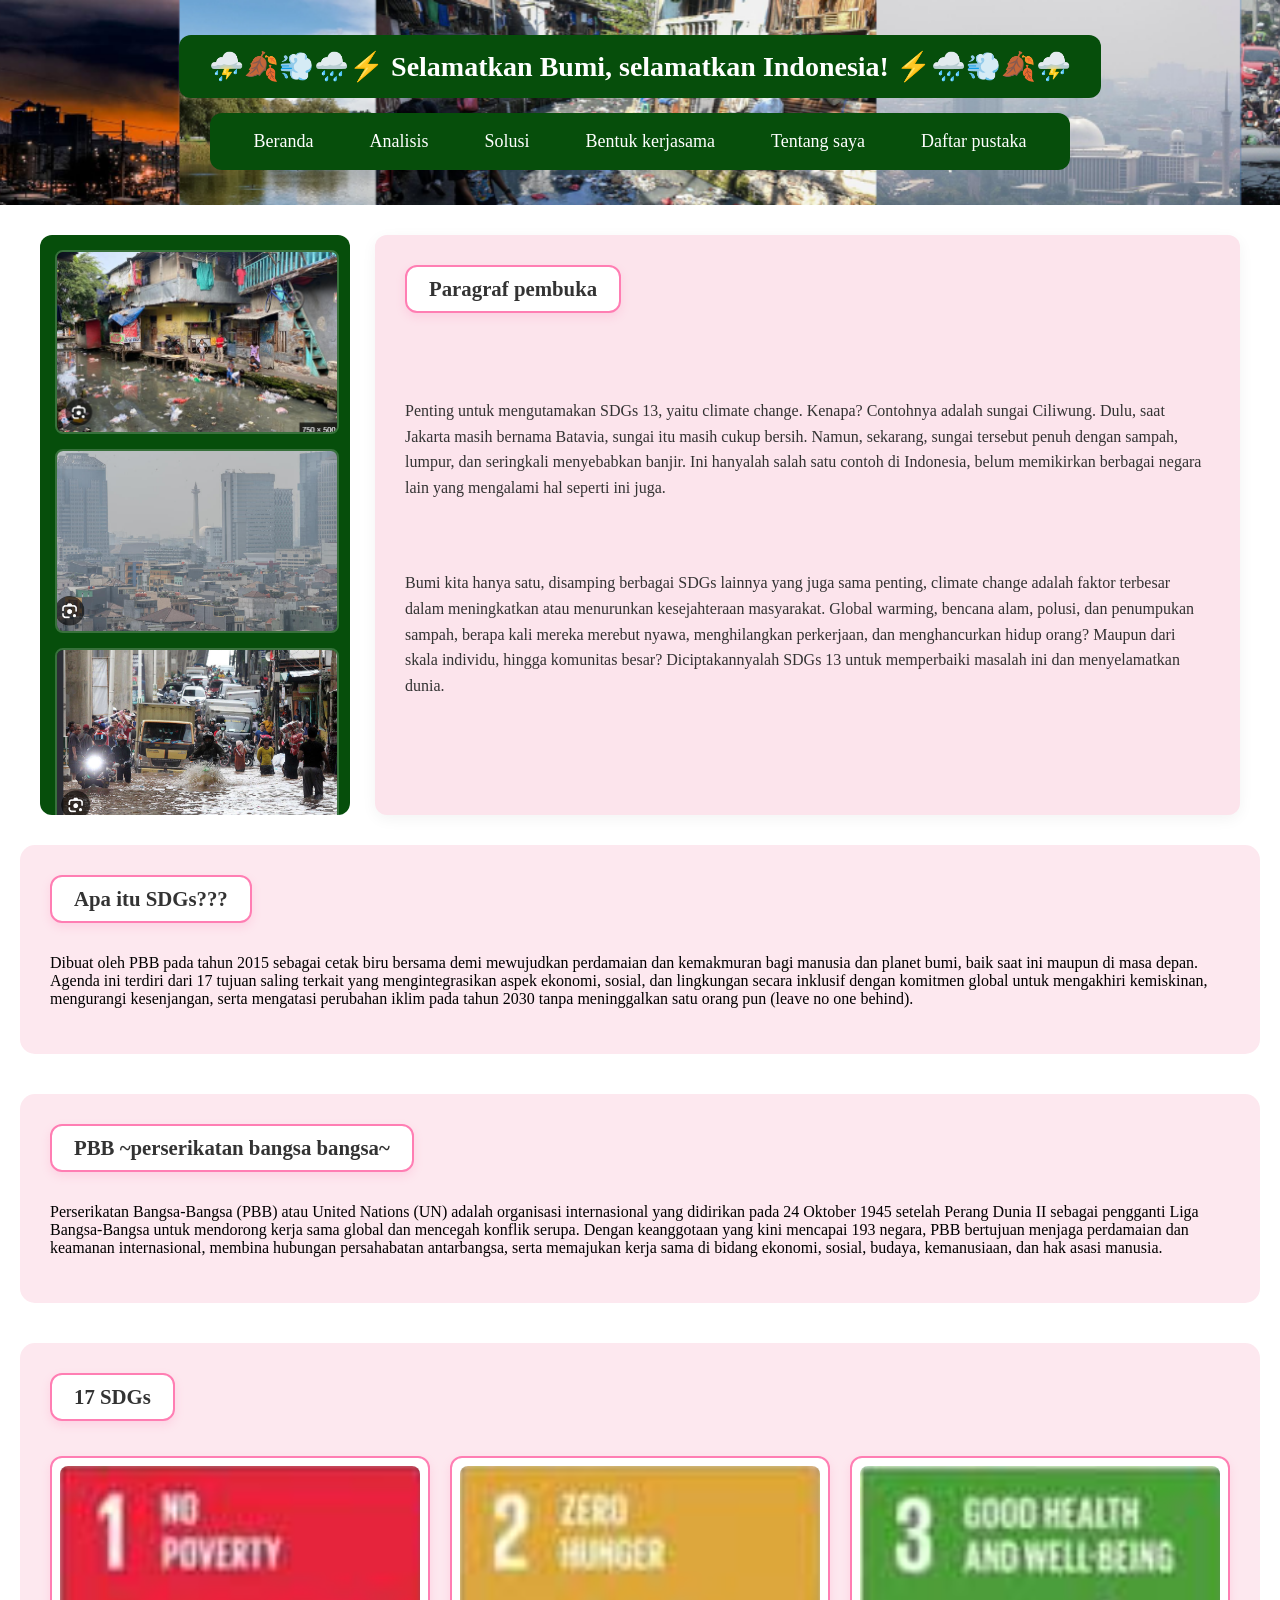
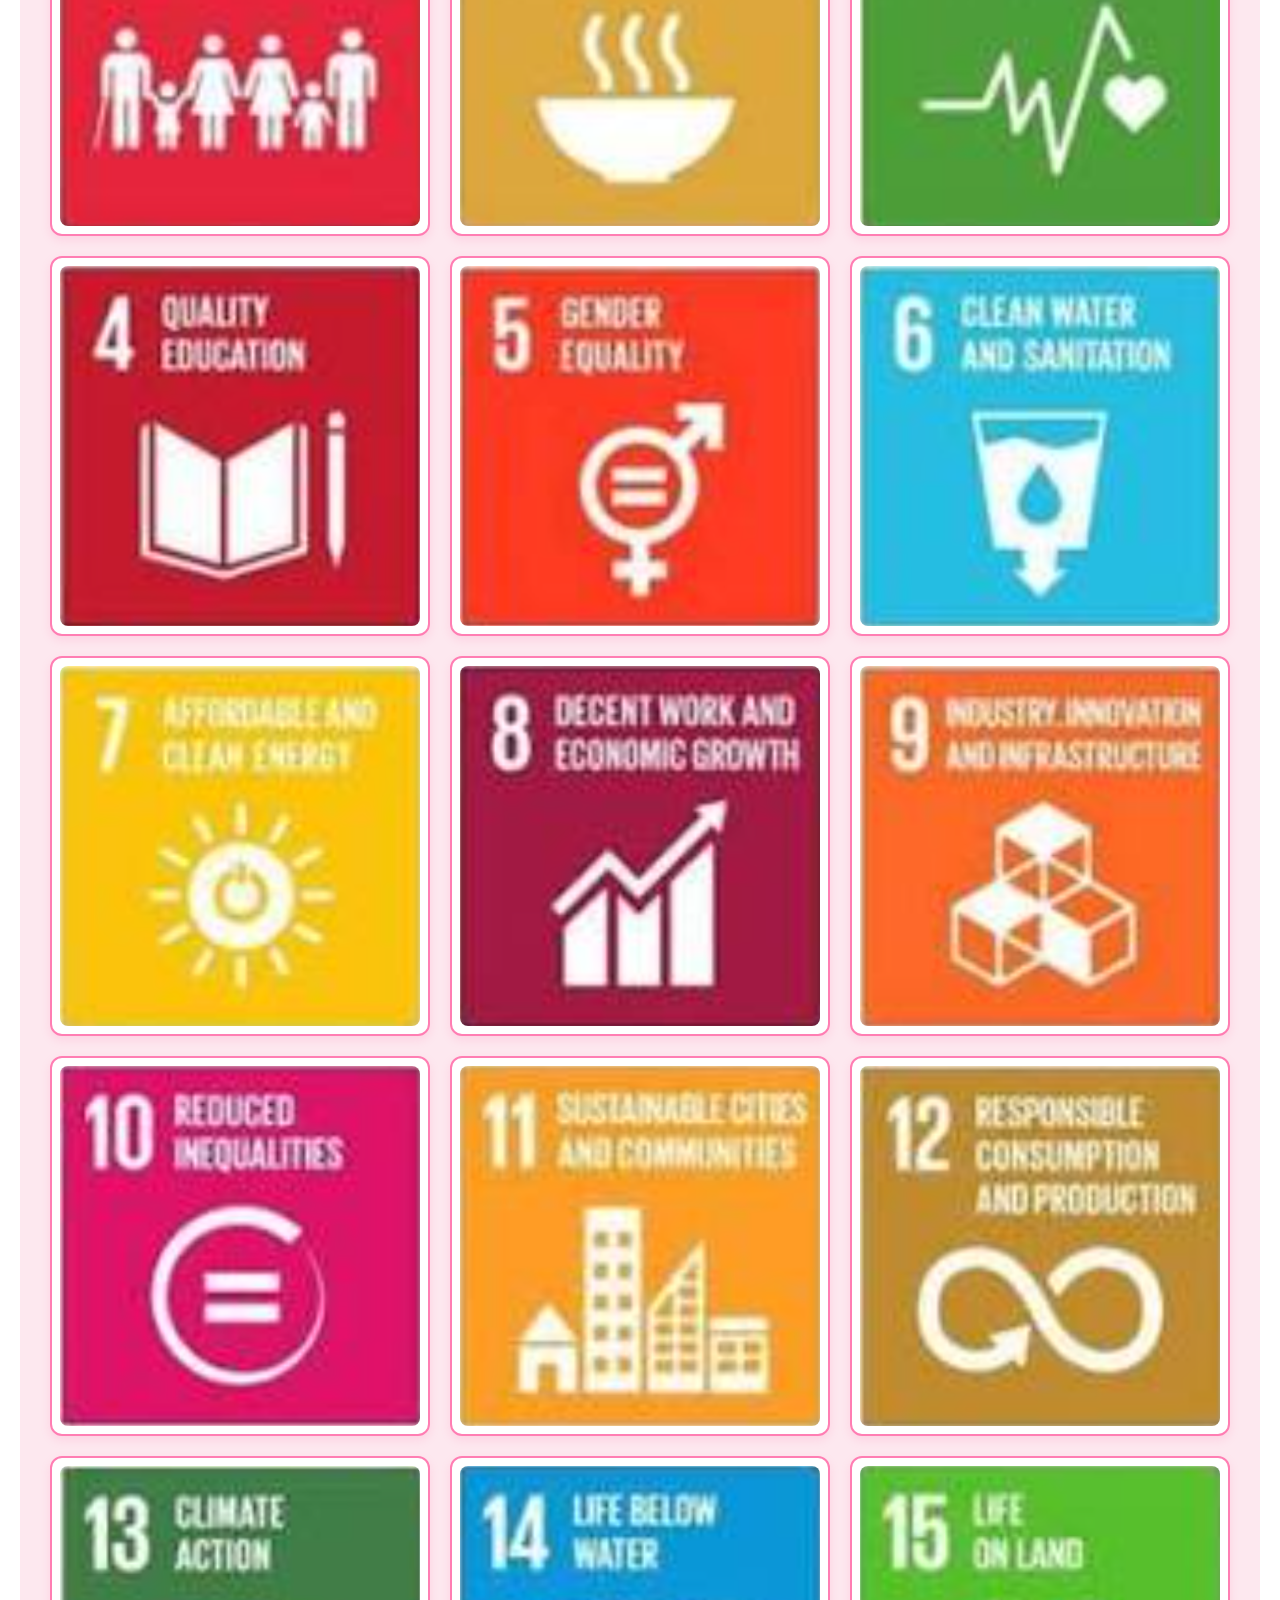
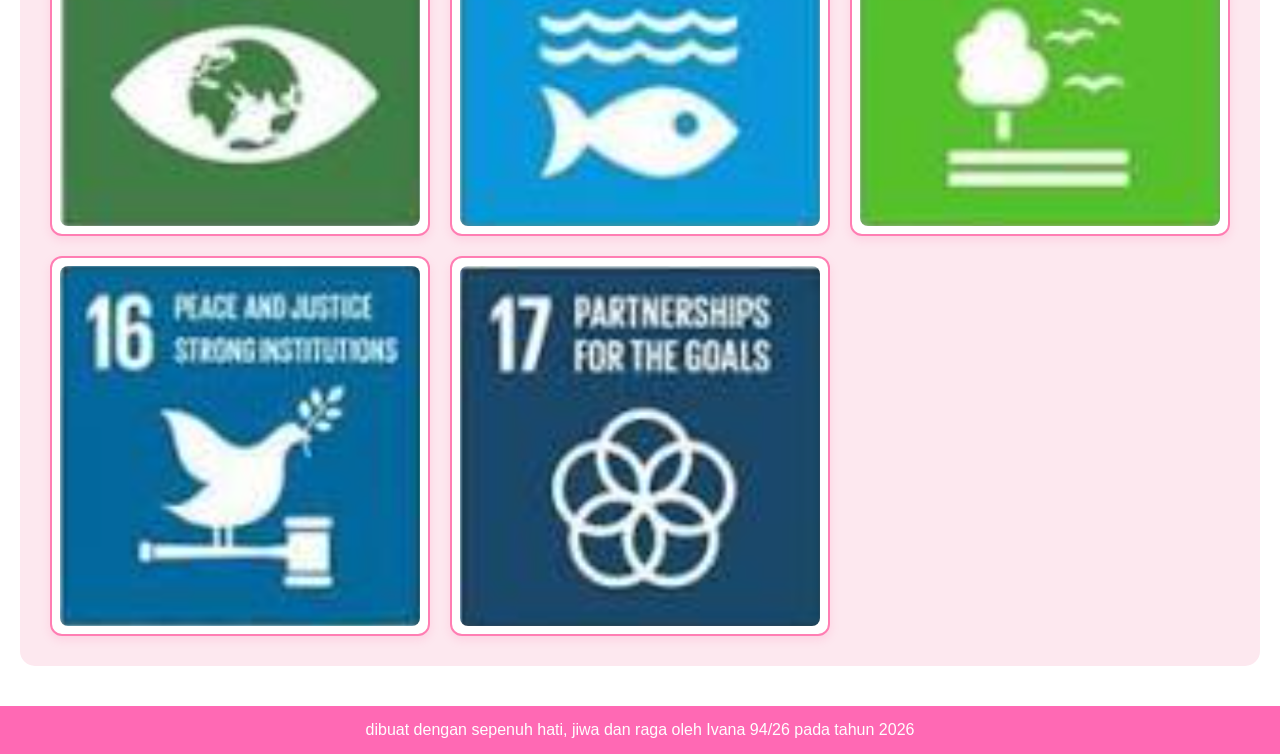
<file: index.html>
<!DOCTYPE html>
<html lang="en">
<head>
  <meta charset="UTF-8">
  <meta name="viewport" content="width=device-width, initial-scale=1.0">
  <title>ILindividu_Ivana9426</title>
  <link rel="stylesheet" href="ILindividu.css">
</head>
<body>

  <header class="banner">
    <div class="title-box">
      <h1>⛈️🍂💨🌧️⚡ Selamatkan Bumi, selamatkan Indonesia! ⚡🌧️💨🍂⛈️</h1>
    </div>

   
  <!-- Beranda with Dropdown -->
  
<nav class="nav-box">
  <!-- Beranda with Dropdown -->
  <div class="dropdown">
    <a href="index.html" class="nav-btn">Beranda</a>
    <div class="dropdown-content">
      <a href="index.html#pembuka">Pembuka</a>
      <a href="index.html#sdgs-meaning">Pengertian SDGs</a>
      <a href="index.html#pbb">PBB</a>
      <a href="index.html#17-sdgs">17 SDGs</a>
    </div>
  </div>

  <!-- Analisis with Dropdown -->
  <div class="dropdown">
    <a href="analisis.html" class="nav-btn">Analisis</a>
    <div class="dropdown-content">
      <a href="analisis.html#tentang-sdgs13">Tentang SDGs 13</a>
      <a href="analisis.html#tantangan">Tantangan</a>
      <a href="analisis.html#kondisi-bumi">Kondisi bumi</a>
      <a href="analisis.html#potensi">Potensi</a>
      <a href="analisis.html#peran-masyarakat">Peran masyarakat</a>
    </div>
  </div>

  <a href="solusi.html" class="nav-btn">Solusi</a>
  <a href="kerjasama.html" class="nav-btn">Bentuk kerjasama</a>
  <a href="saya.html" class="nav-btn">Tentang saya</a>
  <a href="pustaka.html" class="nav-btn">Daftar pustaka</a>
</nav>



  </header>

  <main class="main-container">
  <!-- Left Side: Vertical Box Full of Pictures -->
  <aside class="left-image-box">
    <img src="ciliwung.png" alt="sungai indah ciliwung">
    <img src="jakartapolusi.png" alt="pemandangan refreshing">
    <img src="jakartabanjir.png" alt="berenang, hore!">
  </aside>




  <!-- Right Side: Main Box -->
  <section class="right-content-box">
    <!-- Inner Box at the Corner with Hover Animation -->
    <div class="inner-subtitle-box">
      <h2 id="pembuka">Paragraf pembuka</h2>
    </div>
    
    <p>Penting untuk mengutamakan SDGs 13, yaitu climate change. Kenapa? Contohnya adalah sungai Ciliwung. Dulu, saat Jakarta masih bernama Batavia, sungai itu masih cukup bersih. Namun, sekarang, sungai tersebut penuh dengan sampah, lumpur, dan seringkali menyebabkan banjir. Ini hanyalah salah satu contoh di Indonesia, belum memikirkan berbagai negara lain yang mengalami hal seperti ini juga. </p>
    <p>Bumi kita hanya satu, disamping berbagai SDGs lainnya yang juga sama penting, climate change adalah faktor terbesar dalam meningkatkan atau menurunkan kesejahteraan masyarakat. Global warming, bencana alam, polusi, dan penumpukan sampah, berapa kali mereka merebut nyawa, menghilangkan perkerjaan, dan menghancurkan hidup orang? Maupun dari skala individu, hingga komunitas besar? Diciptakannyalah SDGs 13 untuk memperbaiki masalah ini dan menyelamatkan dunia.</p>
  </section>


 
</main>



<section class="three-boxes-container">
  <div class="box">
  <div class="inner-subtitle-box">
    <h2 id="sdgs-meaning">Apa itu SDGs???</h2>
  </div>
  <p>Dibuat oleh PBB pada tahun 2015 sebagai cetak biru bersama demi mewujudkan perdamaian dan kemakmuran bagi manusia dan planet bumi, baik saat ini maupun di masa depan. Agenda ini terdiri dari 17 tujuan saling terkait yang mengintegrasikan aspek ekonomi, sosial, dan lingkungan secara inklusif dengan komitmen global untuk mengakhiri kemiskinan, mengurangi kesenjangan, serta mengatasi perubahan iklim pada tahun 2030 tanpa meninggalkan satu orang pun (leave no one behind).</p>
</div>


<div class="box">
  <div class="inner-subtitle-box">
    <h2 id="pbb">PBB ~perserikatan bangsa bangsa~</h2>
  </div>
 <p>Perserikatan Bangsa-Bangsa (PBB) atau United Nations (UN) adalah organisasi internasional yang didirikan pada 24 Oktober 1945 setelah Perang Dunia II sebagai pengganti Liga Bangsa-Bangsa untuk mendorong kerja sama global dan mencegah konflik serupa. Dengan keanggotaan yang kini mencapai 193 negara, PBB bertujuan menjaga perdamaian dan keamanan internasional, membina hubungan persahabatan antarbangsa, serta memajukan kerja sama di bidang ekonomi, sosial, budaya, kemanusiaan, dan hak asasi manusia. </p>
</div>

<div class="box">
  <div class="inner-subtitle-box">
    <h2 id="17-sdgs">17 SDGs</h2>
  </div>

  <!-- Container for the 17 items -->
  <div class="sdg-grid">
    <!-- Repeat this card structure 17 times for your images -->
    <div class="sdg-card">
      <img src="1SDG.png" alt="SDG 1">
    </div>
    
    <div class="sdg-card">
      <img src="2SDG.png" alt="SDG 2">
    </div>

    <div class="sdg-card">
      <img src="3SDG.png" alt="SDG 3">
    </div>
    
    <div class="sdg-card">
      <img src="4SDG.png" alt="SDG 4">
    </div>

    <div class="sdg-card">
      <img src="5SDG.png" alt="SDG 5">
    </div>

    <div class="sdg-card">
      <img src="6SDG.png" alt="SDG 6">
    </div>

    <div class="sdg-card">
      <img src="7SDG.png" alt="SDG 7">
    </div>

    <div class="sdg-card">
      <img src="8SDG.png" alt="SDG 8">
    </div>

    <div class="sdg-card">
      <img src="9SDG.png" alt="SDG 9">
    </div>

    <div class="sdg-card">
      <img src="10SDG.png" alt="SDG 10">
    </div>

    <div class="sdg-card">
      <img src="11SDG.png" alt="SDG 11">
    </div>

    <div class="sdg-card">
      <img src="12SDG.png" alt="SDG 12">
    </div>

    <div class="sdg-card">
      <img src="13SDG.png" alt="SDG 13">
    </div>

    <div class="sdg-card">
      <img src="14SDG.png" alt="SDG 14">
    </div>

    <div class="sdg-card">
      <img src="15SDG.png" alt="SDG 15">
    </div>

    <div class="sdg-card">
      <img src="16SDG.png" alt="SDG 16">
    </div>

    <div class="sdg-card">
      <img src="17SDG.png" alt="SDG 17">
    </div>


  </div>
</div>

</section>





<footer>
  <p>dibuat dengan sepenuh hati, jiwa dan raga oleh Ivana 94/26 pada tahun 2026</p>
</footer>

</body>
</html>
</file>
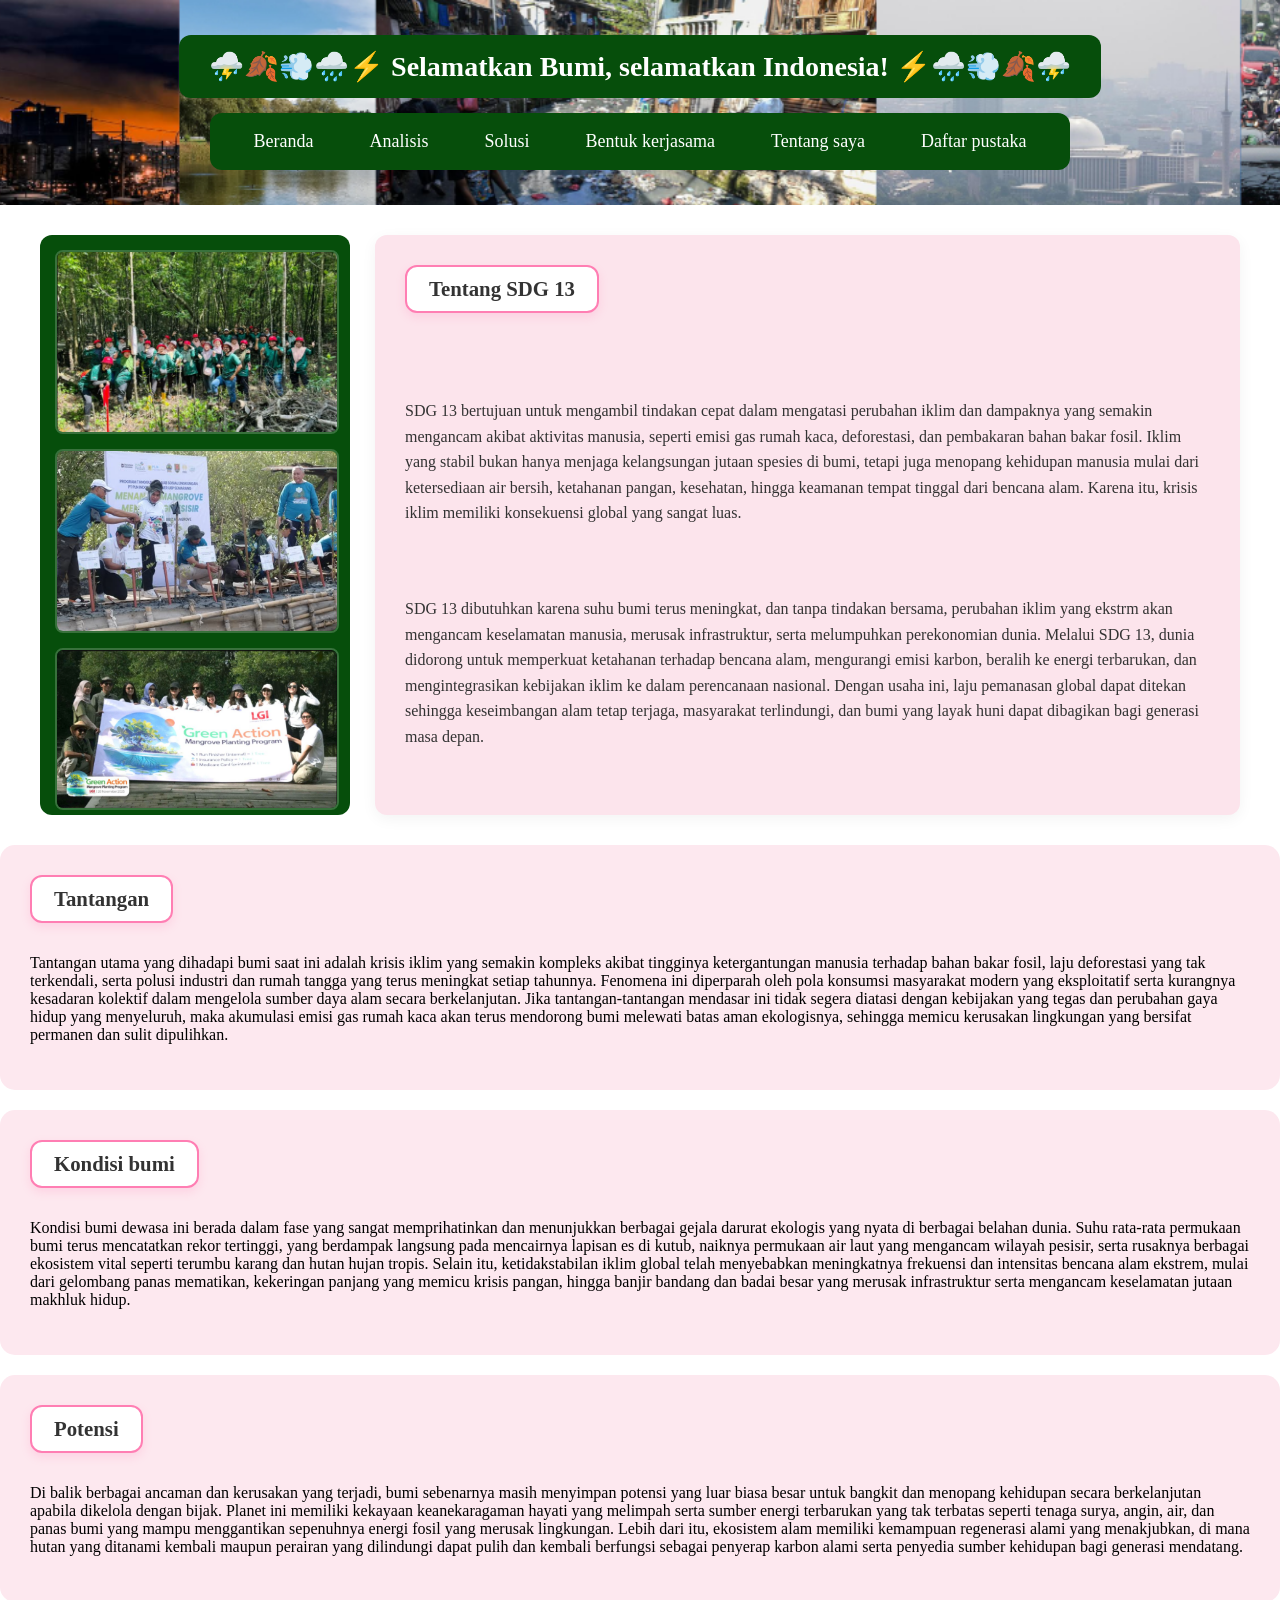
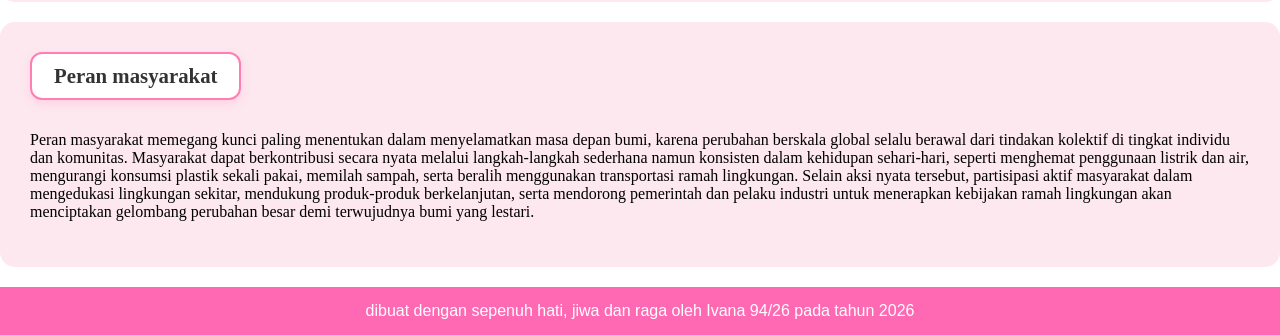
<file: analisis.html>
<!DOCTYPE html>
<html lang="en">
<head>
  <meta charset="UTF-8">
  <meta name="viewport" content="width=device-width, initial-scale=1.0">
  <title>ILindividu_Ivana9426</title>
  <link rel="stylesheet" href="ILindividu.css">
</head>

<body>
  <header class="banner">
    <div class="title-box">
      <h1>⛈️🍂💨🌧️⚡ Selamatkan Bumi, selamatkan Indonesia! ⚡🌧️💨🍂⛈️</h1>
    </div>

   <nav class="nav-box">
  <!-- Beranda with Dropdown -->
  <div class="dropdown">
    <a href="index.html" class="nav-btn">Beranda</a>
    <div class="dropdown-content">
      <a href="#pembuka">Pembuka</a>
      <a href="#sdgs-meaning">Pengertian SDGs</a>
      <a href="#pbb">PBB</a>
      <a href="#17-sdgs">17 SDGs</a>
    </div>
  </div>

  <div class="dropdown">
    <a href="analisis.html" class="nav-btn">Analisis</a>
    <div class="dropdown-content">
      <a href="#tentang-sdgs13">Tentang SDGs 13</a>
      <a href="#tantangan">Tantangan</a>
      <a href="#kondisi-bumi">Kondisi bumi</a>
      <a href="#potensi">Potensi</a>
      <a href="#peran-masyarakat">Peran masyarakat</a>
    </div>
  </div>



  <a href="solusi.html" class="nav-btn">Solusi</a>
  <a href="kerjasama.html" class="nav-btn">Bentuk kerjasama</a>
  <a href="saya.html" class="nav-btn">Tentang saya</a>
  <a href="pustaka.html" class="nav-btn">Daftar pustaka</a>
</nav>




  </header>

  <main class="main-container">
  <!-- Left Side: Vertical Box Full of Pictures -->
  <aside class="left-image-box">
    <img src="analisis1.png" alt="Project Image 1">
    <img src="analisis2.png" alt="Project Image 2">
    <img src="analisis3.png" alt="Project Image 3">
  </aside>

  <!-- Right Side: Main Box -->
  <section class="right-content-box">
    <!-- Inner Box at the Corner with Hover Animation -->
    <div class="inner-subtitle-box">
      <h2 id="tentang-sdgs13">Tentang SDG 13</h2>
    </div>
    
    <p>SDG 13 bertujuan untuk mengambil tindakan cepat dalam mengatasi perubahan iklim dan dampaknya yang semakin mengancam akibat aktivitas manusia, seperti emisi gas rumah kaca, deforestasi, dan pembakaran bahan bakar fosil. Iklim yang stabil bukan hanya menjaga kelangsungan jutaan spesies di bumi, tetapi juga menopang kehidupan manusia mulai dari ketersediaan air bersih, ketahanan pangan, kesehatan, hingga keamanan tempat tinggal dari bencana alam. Karena itu, krisis iklim memiliki konsekuensi global yang sangat luas.</p>
    <p>SDG 13 dibutuhkan karena suhu bumi terus meningkat, dan tanpa tindakan bersama, perubahan iklim yang ekstrm akan mengancam keselamatan manusia, merusak infrastruktur, serta melumpuhkan perekonomian dunia. Melalui SDG 13, dunia didorong untuk memperkuat ketahanan terhadap bencana alam, mengurangi emisi karbon, beralih ke energi terbarukan, dan mengintegrasikan kebijakan iklim ke dalam perencanaan nasional. Dengan usaha ini, laju pemanasan global dapat ditekan sehingga keseimbangan alam tetap terjaga, masyarakat terlindungi, dan bumi yang layak huni dapat dibagikan bagi generasi masa depan.</p>
  </section>
</main>

<div class="box">
  <div class="inner-subtitle-box">
    <h2 id="tantangan">Tantangan</h2>
  </div>
 <p>Tantangan utama yang dihadapi bumi saat ini adalah krisis iklim yang semakin kompleks akibat tingginya ketergantungan manusia terhadap bahan bakar fosil, laju deforestasi yang tak terkendali, serta polusi industri dan rumah tangga yang terus meningkat setiap tahunnya. Fenomena ini diperparah oleh pola konsumsi masyarakat modern yang eksploitatif serta kurangnya kesadaran kolektif dalam mengelola sumber daya alam secara berkelanjutan. Jika tantangan-tantangan mendasar ini tidak segera diatasi dengan kebijakan yang tegas dan perubahan gaya hidup yang menyeluruh, maka akumulasi emisi gas rumah kaca akan terus mendorong bumi melewati batas aman ekologisnya, sehingga memicu kerusakan lingkungan yang bersifat permanen dan sulit dipulihkan. </p>
</div>

<div class="box">
  <div class="inner-subtitle-box">
    <h2 id="kondisi-bumi">Kondisi bumi</h2>
  </div>
 <p>Kondisi bumi dewasa ini berada dalam fase yang sangat memprihatinkan dan menunjukkan berbagai gejala darurat ekologis yang nyata di berbagai belahan dunia. Suhu rata-rata permukaan bumi terus mencatatkan rekor tertinggi, yang berdampak langsung pada mencairnya lapisan es di kutub, naiknya permukaan air laut yang mengancam wilayah pesisir, serta rusaknya berbagai ekosistem vital seperti terumbu karang dan hutan hujan tropis. Selain itu, ketidakstabilan iklim global telah menyebabkan meningkatnya frekuensi dan intensitas bencana alam ekstrem, mulai dari gelombang panas mematikan, kekeringan panjang yang memicu krisis pangan, hingga banjir bandang dan badai besar yang merusak infrastruktur serta mengancam keselamatan jutaan makhluk hidup. </p>
</div>

<div class="box">
  <div class="inner-subtitle-box">
    <h2 id="potensi">Potensi</h2>
  </div>
 <p>Di balik berbagai ancaman dan kerusakan yang terjadi, bumi sebenarnya masih menyimpan potensi yang luar biasa besar untuk bangkit dan menopang kehidupan secara berkelanjutan apabila dikelola dengan bijak. Planet ini memiliki kekayaan keanekaragaman hayati yang melimpah serta sumber energi terbarukan yang tak terbatas seperti tenaga surya, angin, air, dan panas bumi yang mampu menggantikan sepenuhnya energi fosil yang merusak lingkungan. Lebih dari itu, ekosistem alam memiliki kemampuan regenerasi alami yang menakjubkan, di mana hutan yang ditanami kembali maupun perairan yang dilindungi dapat pulih dan kembali berfungsi sebagai penyerap karbon alami serta penyedia sumber kehidupan bagi generasi mendatang. </p>
</div>

<div class="box">
  <div class="inner-subtitle-box">
    <h2 id="peran-masyarakat">Peran masyarakat</h2>
  </div>
 <p>Peran masyarakat memegang kunci paling menentukan dalam menyelamatkan masa depan bumi, karena perubahan berskala global selalu berawal dari tindakan kolektif di tingkat individu dan komunitas. Masyarakat dapat berkontribusi secara nyata melalui langkah-langkah sederhana namun konsisten dalam kehidupan sehari-hari, seperti menghemat penggunaan listrik dan air, mengurangi konsumsi plastik sekali pakai, memilah sampah, serta beralih menggunakan transportasi ramah lingkungan. Selain aksi nyata tersebut, partisipasi aktif masyarakat dalam mengedukasi lingkungan sekitar, mendukung produk-produk berkelanjutan, serta mendorong pemerintah dan pelaku industri untuk menerapkan kebijakan ramah lingkungan akan menciptakan gelombang perubahan besar demi terwujudnya bumi yang lestari.</p>
</div>



<footer>
  <p>dibuat dengan sepenuh hati, jiwa dan raga oleh Ivana 94/26 pada tahun 2026</p>
</footer>


</body>
</html>
</file>
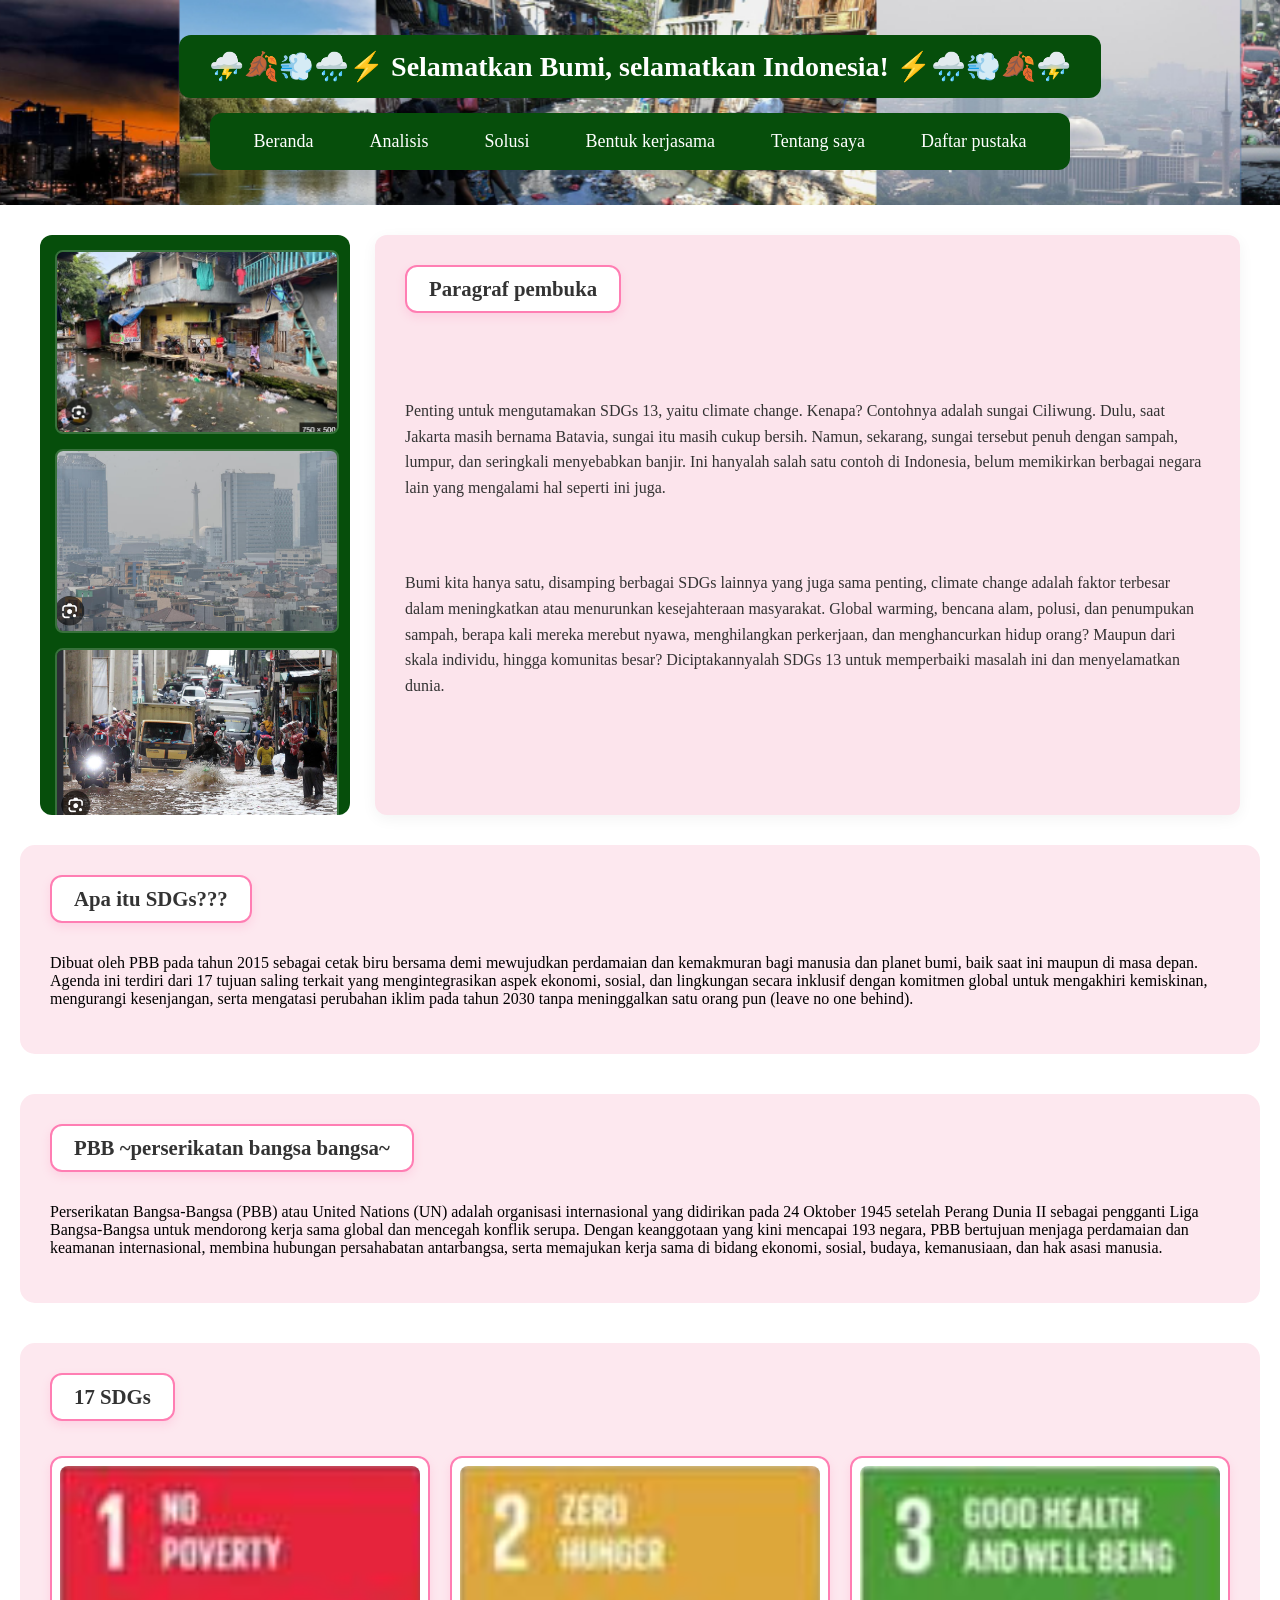
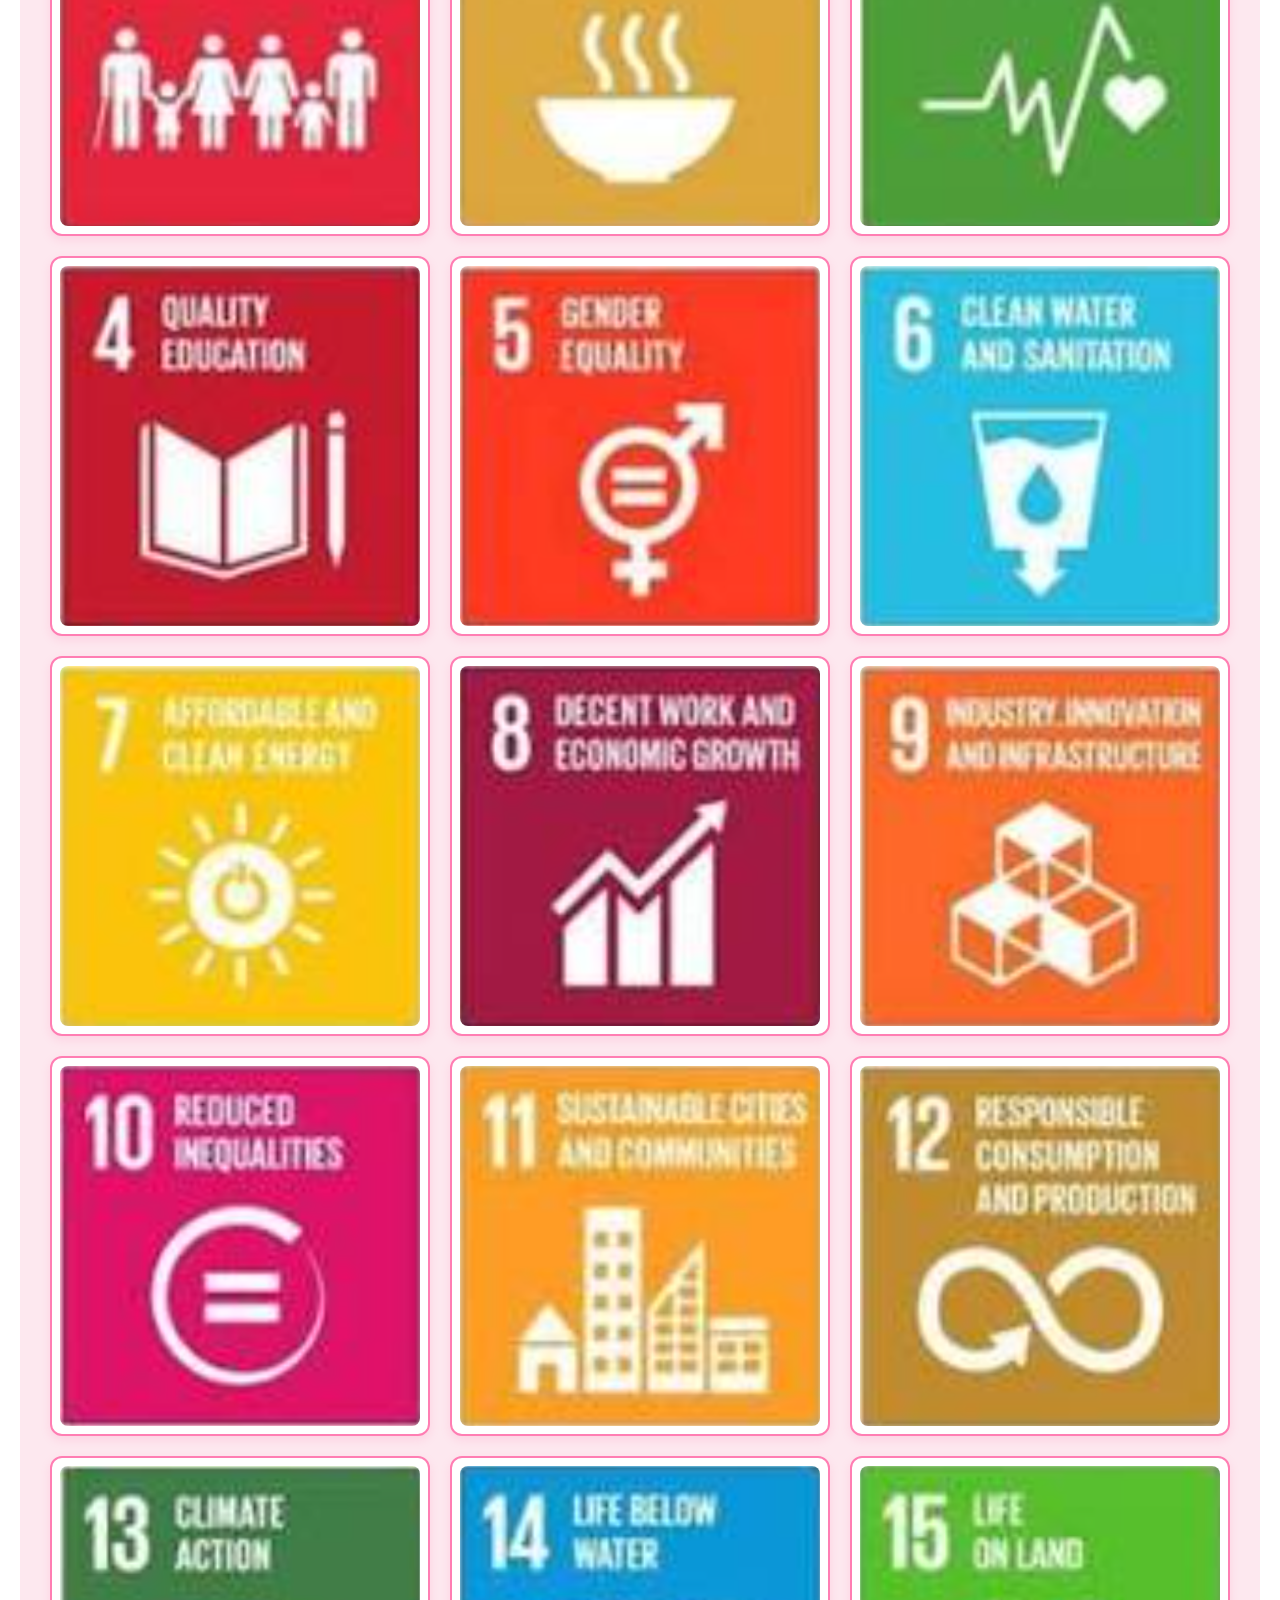
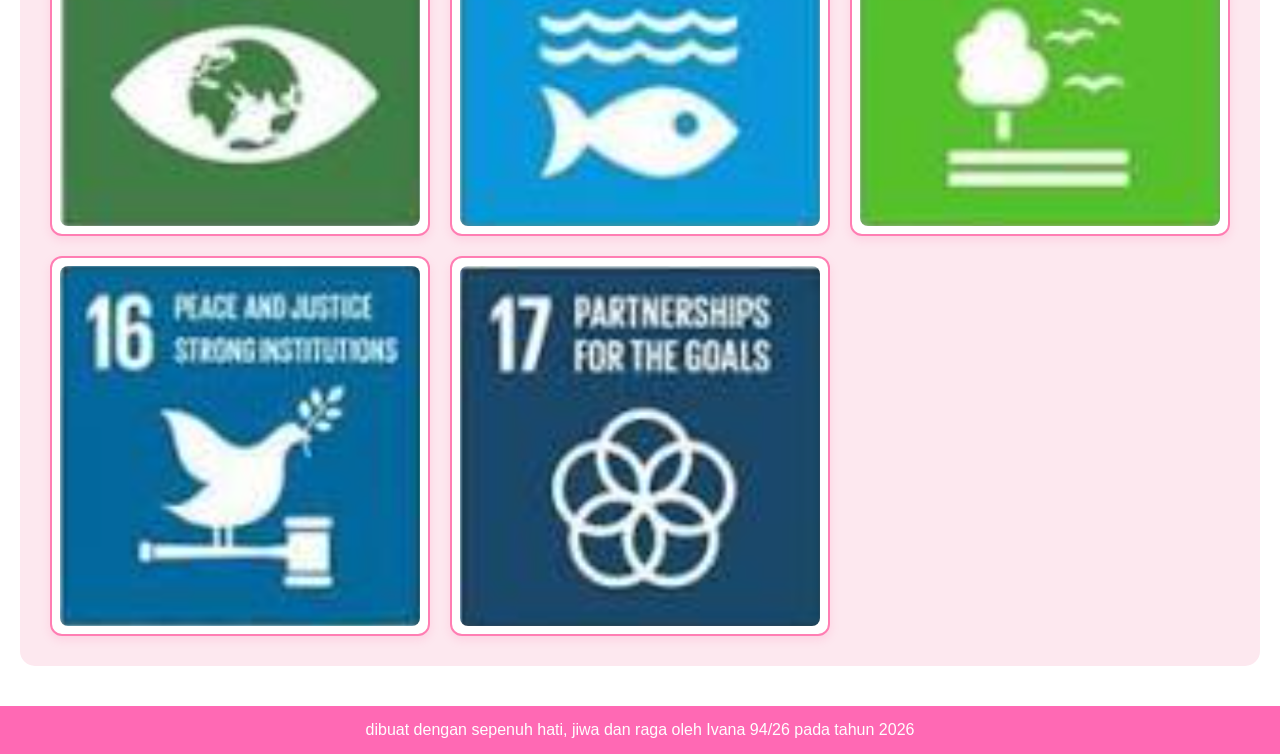
<file: ILindividu.html>
<!DOCTYPE html>
<html lang="en">
<head>
  <meta charset="UTF-8">
  <meta name="viewport" content="width=device-width, initial-scale=1.0">
  <title>ILindividu_Ivana9426</title>
  <link rel="stylesheet" href="ILindividu.css">
</head>
<body>

  <header class="banner">
    <div class="title-box">
      <h1>⛈️🍂💨🌧️⚡ Selamatkan Bumi, selamatkan Indonesia! ⚡🌧️💨🍂⛈️</h1>
    </div>

   <nav class="nav-box">
  <!-- Beranda with Dropdown -->
  <div class="dropdown">
    <a href="ILindividu.html" class="nav-btn">Beranda</a>
    <div class="dropdown-content">
      <a href="#pembuka">Pembuka</a>
      <a href="#sdgs-meaning">Pengertian SDGs</a>
      <a href="#pbb">PBB</a>
      <a href="#17-sdgs">17 SDGs</a>
    </div>
  </div>

  <div class="dropdown">
    <a href="analisis.html" class="nav-btn">Analisis</a>
    <div class="dropdown-content">
      <a href="#tentang-sdgs13">Tentang SDGs 13</a>
      <a href="#tantangan">Tantangan</a>
      <a href="#kondisi-bumi">Kondisi bumi</a>
      <a href="#potensi">Potensi</a>
      <a href="#peran-masyarakat">Peran masyarakat</a>
    </div>
  </div>


  
  <a href="solusi.html" class="nav-btn">Solusi</a>
  <a href="kerjasama.html" class="nav-btn">Bentuk kerjasama</a>
  <a href="saya.html" class="nav-btn">Tentang saya</a>
  <a href="pustaka.html" class="nav-btn">Daftar pustaka</a>
</nav>



  </header>

  <main class="main-container">
  <!-- Left Side: Vertical Box Full of Pictures -->
  <aside class="left-image-box">
    <img src="ciliwung.png" alt="sungai indah ciliwung">
    <img src="jakartapolusi.png" alt="pemandangan refreshing">
    <img src="jakartabanjir.png" alt="berenang, hore!">
  </aside>




  <!-- Right Side: Main Box -->
  <section class="right-content-box">
    <!-- Inner Box at the Corner with Hover Animation -->
    <div class="inner-subtitle-box">
      <h2 id="pembuka">Paragraf pembuka</h2>
    </div>
    
    <p>Penting untuk mengutamakan SDGs 13, yaitu climate change. Kenapa? Contohnya adalah sungai Ciliwung. Dulu, saat Jakarta masih bernama Batavia, sungai itu masih cukup bersih. Namun, sekarang, sungai tersebut penuh dengan sampah, lumpur, dan seringkali menyebabkan banjir. Ini hanyalah salah satu contoh di Indonesia, belum memikirkan berbagai negara lain yang mengalami hal seperti ini juga. </p>
    <p>Bumi kita hanya satu, disamping berbagai SDGs lainnya yang juga sama penting, climate change adalah faktor terbesar dalam meningkatkan atau menurunkan kesejahteraan masyarakat. Global warming, bencana alam, polusi, dan penumpukan sampah, berapa kali mereka merebut nyawa, menghilangkan perkerjaan, dan menghancurkan hidup orang? Maupun dari skala individu, hingga komunitas besar? Diciptakannyalah SDGs 13 untuk memperbaiki masalah ini dan menyelamatkan dunia.</p>
  </section>


 
</main>



<section class="three-boxes-container">
  <div class="box">
  <div class="inner-subtitle-box">
    <h2 id="sdgs-meaning">Apa itu SDGs???</h2>
  </div>
  <p>Dibuat oleh PBB pada tahun 2015 sebagai cetak biru bersama demi mewujudkan perdamaian dan kemakmuran bagi manusia dan planet bumi, baik saat ini maupun di masa depan. Agenda ini terdiri dari 17 tujuan saling terkait yang mengintegrasikan aspek ekonomi, sosial, dan lingkungan secara inklusif dengan komitmen global untuk mengakhiri kemiskinan, mengurangi kesenjangan, serta mengatasi perubahan iklim pada tahun 2030 tanpa meninggalkan satu orang pun (leave no one behind).</p>
</div>


<div class="box">
  <div class="inner-subtitle-box">
    <h2 id="pbb">PBB ~perserikatan bangsa bangsa~</h2>
  </div>
 <p>Perserikatan Bangsa-Bangsa (PBB) atau United Nations (UN) adalah organisasi internasional yang didirikan pada 24 Oktober 1945 setelah Perang Dunia II sebagai pengganti Liga Bangsa-Bangsa untuk mendorong kerja sama global dan mencegah konflik serupa. Dengan keanggotaan yang kini mencapai 193 negara, PBB bertujuan menjaga perdamaian dan keamanan internasional, membina hubungan persahabatan antarbangsa, serta memajukan kerja sama di bidang ekonomi, sosial, budaya, kemanusiaan, dan hak asasi manusia. </p>
</div>

<div class="box">
  <div class="inner-subtitle-box">
    <h2 id="17-sdgs">17 SDGs</h2>
  </div>

  <!-- Container for the 17 items -->
  <div class="sdg-grid">
    <!-- Repeat this card structure 17 times for your images -->
    <div class="sdg-card">
      <img src="1SDG.png" alt="SDG 1">
    </div>
    
    <div class="sdg-card">
      <img src="2SDG.png" alt="SDG 2">
    </div>

    <div class="sdg-card">
      <img src="3SDG.png" alt="SDG 3">
    </div>
    
    <div class="sdg-card">
      <img src="4SDG.png" alt="SDG 4">
    </div>

    <div class="sdg-card">
      <img src="5SDG.png" alt="SDG 5">
    </div>

    <div class="sdg-card">
      <img src="6SDG.png" alt="SDG 6">
    </div>

    <div class="sdg-card">
      <img src="7SDG.png" alt="SDG 7">
    </div>

    <div class="sdg-card">
      <img src="8SDG.png" alt="SDG 8">
    </div>

    <div class="sdg-card">
      <img src="9SDG.png" alt="SDG 9">
    </div>

    <div class="sdg-card">
      <img src="10SDG.png" alt="SDG 10">
    </div>

    <div class="sdg-card">
      <img src="11SDG.png" alt="SDG 11">
    </div>

    <div class="sdg-card">
      <img src="12SDG.png" alt="SDG 12">
    </div>

    <div class="sdg-card">
      <img src="13SDG.png" alt="SDG 13">
    </div>

    <div class="sdg-card">
      <img src="14SDG.png" alt="SDG 14">
    </div>

    <div class="sdg-card">
      <img src="15SDG.png" alt="SDG 15">
    </div>

    <div class="sdg-card">
      <img src="16SDG.png" alt="SDG 16">
    </div>

    <div class="sdg-card">
      <img src="17SDG.png" alt="SDG 17">
    </div>


  </div>
</div>

</section>





<footer>
  <p>dibuat dengan sepenuh hati, jiwa dan raga oleh Ivana 94/26 pada tahun 2026</p>
</footer>

</body>
</html>
</file>
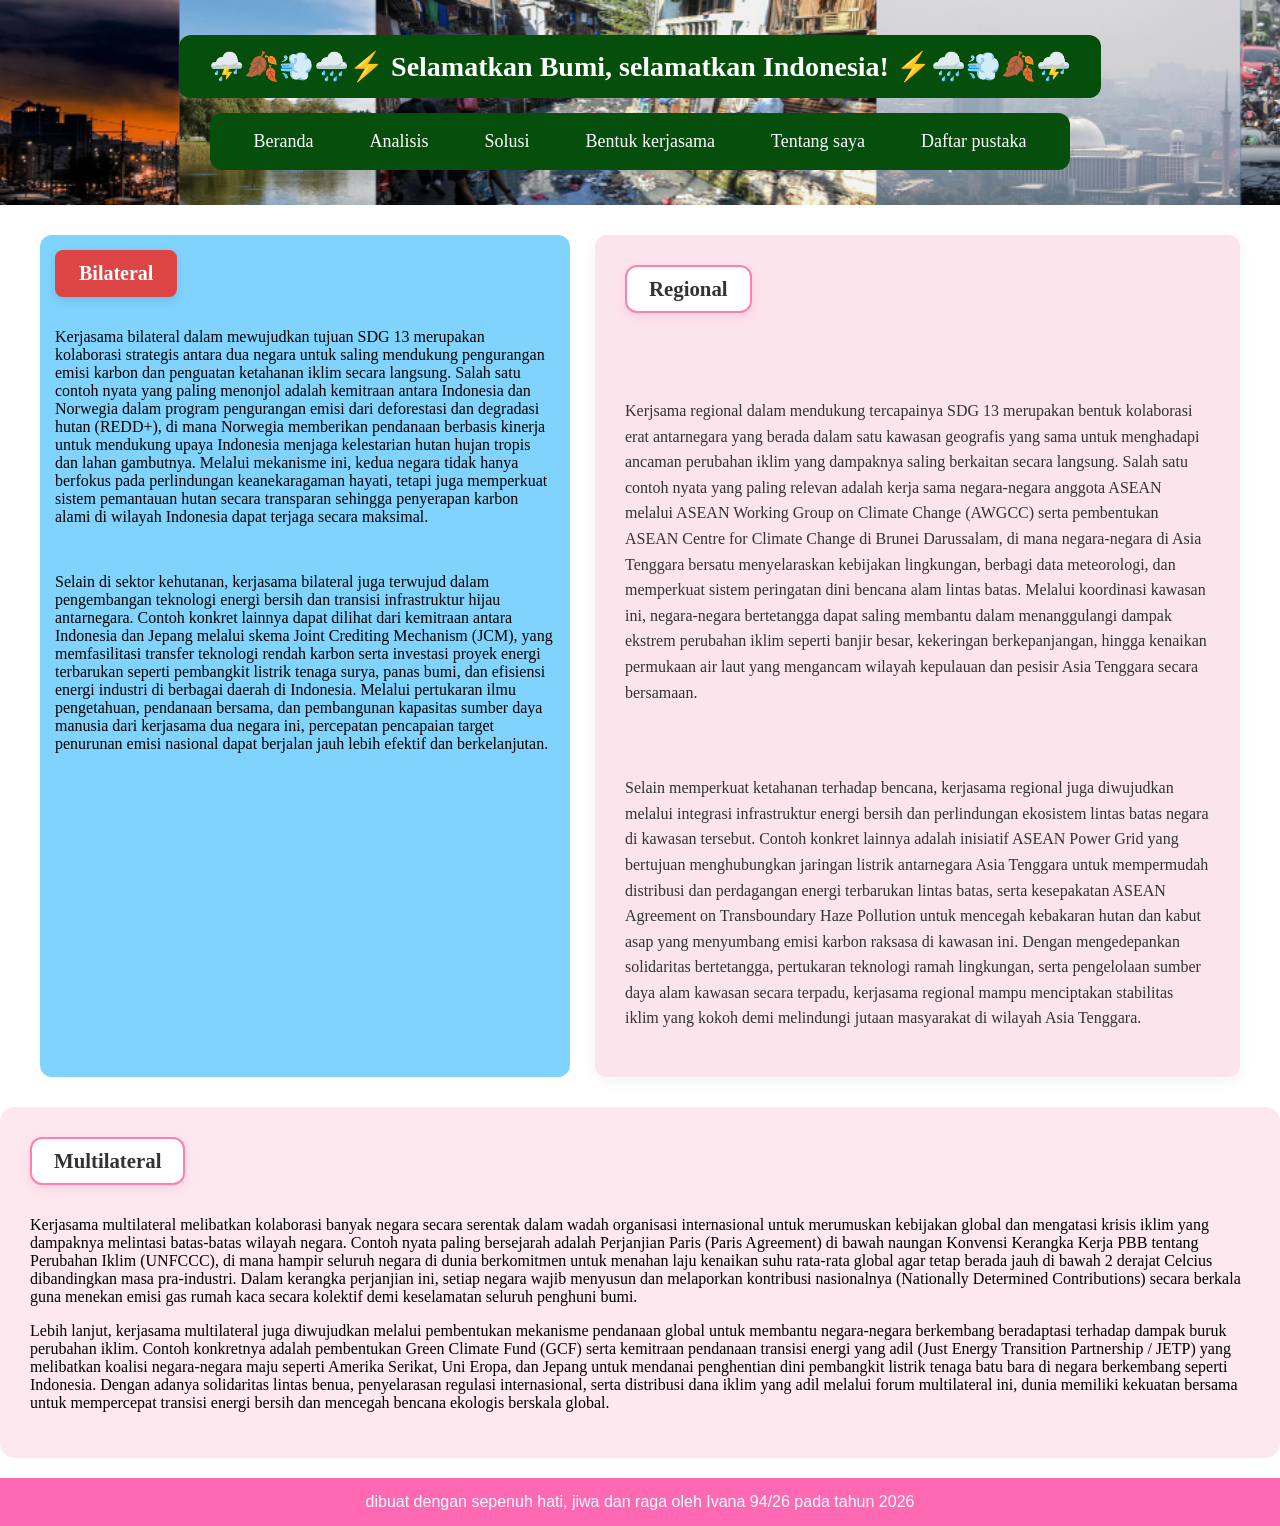
<file: kerjasama.html>
<!DOCTYPE html>
<html lang="en">
<head>
  <meta charset="UTF-8">
  <meta name="viewport" content="width=device-width, initial-scale=1.0">
  <title>ILindividu_Ivana9426</title>
  <link rel="stylesheet" href="ILindividu.css">
</head>

  <header class="banner">
    <div class="title-box">
      <h1>⛈️🍂💨🌧️⚡ Selamatkan Bumi, selamatkan Indonesia! ⚡🌧️💨🍂⛈️</h1>
    </div>

 <nav class="nav-box">
  <!-- Beranda with Dropdown -->
  <div class="dropdown">
    <a href="index.html" class="nav-btn">Beranda</a>
    <div class="dropdown-content">
      <a href="#pembuka">Pembuka</a>
      <a href="#sdgs-meaning">Pengertian SDGs</a>
      <a href="#pbb">PBB</a>
      <a href="#17-sdgs">17 SDGs</a>
    </div>
  </div>

  <div class="dropdown">
    <a href="analisis.html" class="nav-btn">Analisis</a>
    <div class="dropdown-content">
      <a href="#tentang-sdgs13">Tentang SDGs 13</a>
      <a href="#tantangan">Tantangan</a>
      <a href="#kondisi-bumi">Kondisi bumi</a>
      <a href="#potensi">Potensi</a>
      <a href="#peran-masyarakat">Peran masyarakat</a>
    </div>
  </div>



  <a href="solusi.html" class="nav-btn">Solusi</a>
  <a href="kerjasama.html" class="nav-btn">Bentuk kerjasama</a>
  <a href="saya.html" class="nav-btn">Tentang saya</a>
  <a href="pustaka.html" class="nav-btn">Daftar pustaka</a>
</nav>

  </header>

  <main class="main-container">

    <aside class="left-text-box">

    <div class="inner-subtitle2-box">
      <h2>Bilateral</h2>
    </div>

    <p>Kerjasama bilateral dalam mewujudkan tujuan SDG 13 merupakan kolaborasi strategis antara dua negara untuk saling mendukung pengurangan emisi karbon dan penguatan ketahanan iklim secara langsung. Salah satu contoh nyata yang paling menonjol adalah kemitraan antara Indonesia dan Norwegia dalam program pengurangan emisi dari deforestasi dan degradasi hutan (REDD+), di mana Norwegia memberikan pendanaan berbasis kinerja untuk mendukung upaya Indonesia menjaga kelestarian hutan hujan tropis dan lahan gambutnya. Melalui mekanisme ini, kedua negara tidak hanya berfokus pada perlindungan keanekaragaman hayati, tetapi juga memperkuat sistem pemantauan hutan secara transparan sehingga penyerapan karbon alami di wilayah Indonesia dapat terjaga secara maksimal.</p>
    <p>Selain di sektor kehutanan, kerjasama bilateral juga terwujud dalam pengembangan teknologi energi bersih dan transisi infrastruktur hijau antarnegara. Contoh konkret lainnya dapat dilihat dari kemitraan antara Indonesia dan Jepang melalui skema Joint Crediting Mechanism (JCM), yang memfasilitasi transfer teknologi rendah karbon serta investasi proyek energi terbarukan seperti pembangkit listrik tenaga surya, panas bumi, dan efisiensi energi industri di berbagai daerah di Indonesia. Melalui pertukaran ilmu pengetahuan, pendanaan bersama, dan pembangunan kapasitas sumber daya manusia dari kerjasama dua negara ini, percepatan pencapaian target penurunan emisi nasional dapat berjalan jauh lebih efektif dan berkelanjutan.</p>
  </aside>
 

  <!-- Right Side: Main Box -->
  <section class="right-content-box">
    <!-- Inner Box at the Corner with Hover Animation -->
    <div class="inner-subtitle-box">
      <h2>Regional</h2>
    </div>
    
    <p>Kerjsama regional dalam mendukung tercapainya SDG 13 merupakan bentuk kolaborasi erat antarnegara yang berada dalam satu kawasan geografis yang sama untuk menghadapi ancaman perubahan iklim yang dampaknya saling berkaitan secara langsung. Salah satu contoh nyata yang paling relevan adalah kerja sama negara-negara anggota ASEAN melalui ASEAN Working Group on Climate Change (AWGCC) serta pembentukan ASEAN Centre for Climate Change di Brunei Darussalam, di mana negara-negara di Asia Tenggara bersatu menyelaraskan kebijakan lingkungan, berbagi data meteorologi, dan memperkuat sistem peringatan dini bencana alam lintas batas. Melalui koordinasi kawasan ini, negara-negara bertetangga dapat saling membantu dalam menanggulangi dampak ekstrem perubahan iklim seperti banjir besar, kekeringan berkepanjangan, hingga kenaikan permukaan air laut yang mengancam wilayah kepulauan dan pesisir Asia Tenggara secara bersamaan.</p>
    <p>Selain memperkuat ketahanan terhadap bencana, kerjasama regional juga diwujudkan melalui integrasi infrastruktur energi bersih dan perlindungan ekosistem lintas batas negara di kawasan tersebut. Contoh konkret lainnya adalah inisiatif ASEAN Power Grid yang bertujuan menghubungkan jaringan listrik antarnegara Asia Tenggara untuk mempermudah distribusi dan perdagangan energi terbarukan lintas batas, serta kesepakatan ASEAN Agreement on Transboundary Haze Pollution untuk mencegah kebakaran hutan dan kabut asap yang menyumbang emisi karbon raksasa di kawasan ini. Dengan mengedepankan solidaritas bertetangga, pertukaran teknologi ramah lingkungan, serta pengelolaan sumber daya alam kawasan secara terpadu, kerjasama regional mampu menciptakan stabilitas iklim yang kokoh demi melindungi jutaan masyarakat di wilayah Asia Tenggara.</p>
  </section>
</main>





<div class="box">
  <div class="inner-subtitle-box">
    <h2>Multilateral</h2>
  </div>
  <p>Kerjasama multilateral melibatkan kolaborasi banyak negara secara serentak dalam wadah organisasi internasional untuk merumuskan kebijakan global dan mengatasi krisis iklim yang dampaknya melintasi batas-batas wilayah negara. Contoh nyata paling bersejarah adalah Perjanjian Paris (Paris Agreement) di bawah naungan Konvensi Kerangka Kerja PBB tentang Perubahan Iklim (UNFCCC), di mana hampir seluruh negara di dunia berkomitmen untuk menahan laju kenaikan suhu rata-rata global agar tetap berada jauh di bawah 2 derajat Celcius dibandingkan masa pra-industri. Dalam kerangka perjanjian ini, setiap negara wajib menyusun dan melaporkan kontribusi nasionalnya (Nationally Determined Contributions) secara berkala guna menekan emisi gas rumah kaca secara kolektif demi keselamatan seluruh penghuni bumi.</p>
  <p>Lebih lanjut, kerjasama multilateral juga diwujudkan melalui pembentukan mekanisme pendanaan global untuk membantu negara-negara berkembang beradaptasi terhadap dampak buruk perubahan iklim. Contoh konkretnya adalah pembentukan Green Climate Fund (GCF) serta kemitraan pendanaan transisi energi yang adil (Just Energy Transition Partnership / JETP) yang melibatkan koalisi negara-negara maju seperti Amerika Serikat, Uni Eropa, dan Jepang untuk mendanai penghentian dini pembangkit listrik tenaga batu bara di negara berkembang seperti Indonesia. Dengan adanya solidaritas lintas benua, penyelarasan regulasi internasional, serta distribusi dana iklim yang adil melalui forum multilateral ini, dunia memiliki kekuatan bersama untuk mempercepat transisi energi bersih dan mencegah bencana ekologis berskala global.</p>
 </div>
  


<footer>
  <p>dibuat dengan sepenuh hati, jiwa dan raga oleh Ivana 94/26 pada tahun 2026</p>
</footer>


</body>
</html>
</file>
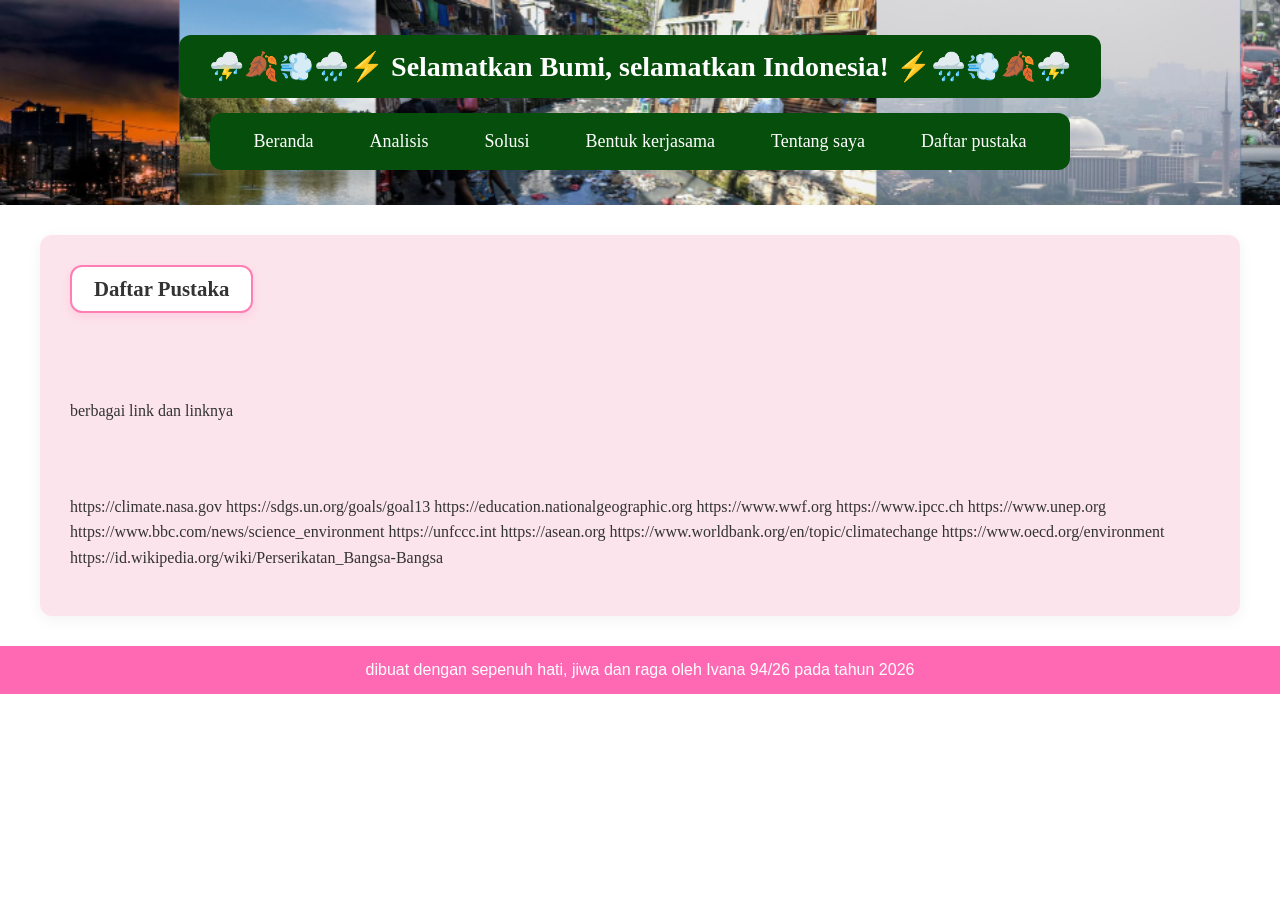
<file: pustaka.html>
<!DOCTYPE html>
<html lang="en">
<head>
  <meta charset="UTF-8">
  <meta name="viewport" content="width=device-width, initial-scale=1.0">
  <title>ILindividu_Ivana9426</title>
  <link rel="stylesheet" href="ILindividu.css">
</head>

  <header class="banner">
    <div class="title-box">
      <h1>⛈️🍂💨🌧️⚡ Selamatkan Bumi, selamatkan Indonesia! ⚡🌧️💨🍂⛈️</h1>
    </div>

<nav class="nav-box">
  <!-- Beranda with Dropdown -->
  <div class="dropdown">
    <a href="index.html" class="nav-btn">Beranda</a>
    <div class="dropdown-content">
      <a href="#pembuka">Pembuka</a>
      <a href="#sdgs-meaning">Pengertian SDGs</a>
      <a href="#pbb">PBB</a>
      <a href="#17-sdgs">17 SDGs</a>
    </div>
  </div>

  <div class="dropdown">
    <a href="analisis.html" class="nav-btn">Analisis</a>
    <div class="dropdown-content">
      <a href="#tentang-sdgs13">Tentang SDGs 13</a>
      <a href="#tantangan">Tantangan</a>
      <a href="#kondisi-bumi">Kondisi bumi</a>
      <a href="#potensi">Potensi</a>
      <a href="#peran-masyarakat">Peran masyarakat</a>
    </div>
  </div>



  <a href="solusi.html" class="nav-btn">Solusi</a>
  <a href="kerjasama.html" class="nav-btn">Bentuk kerjasama</a>
  <a href="saya.html" class="nav-btn">Tentang saya</a>
  <a href="pustaka.html" class="nav-btn">Daftar pustaka</a>
</nav>

  </header>

  <main class="main-container">
  <section class="right-content-box">
    <!-- Inner Box at the Corner with Hover Animation -->
    <div class="inner-subtitle-box">
      <h2>Daftar Pustaka</h2>
    </div>
    
    <p>berbagai link dan linknya</p>
    <p>https://climate.nasa.gov
https://sdgs.un.org/goals/goal13
https://education.nationalgeographic.org
https://www.wwf.org
https://www.ipcc.ch
https://www.unep.org
https://www.bbc.com/news/science_environment
https://unfccc.int
https://asean.org
https://www.worldbank.org/en/topic/climatechange
https://www.oecd.org/environment
https://id.wikipedia.org/wiki/Perserikatan_Bangsa-Bangsa
</p>
  </section>
  
</main>



<footer>
  <p>dibuat dengan sepenuh hati, jiwa dan raga oleh Ivana 94/26 pada tahun 2026</p>
</footer>

</body>
</html>
</file>
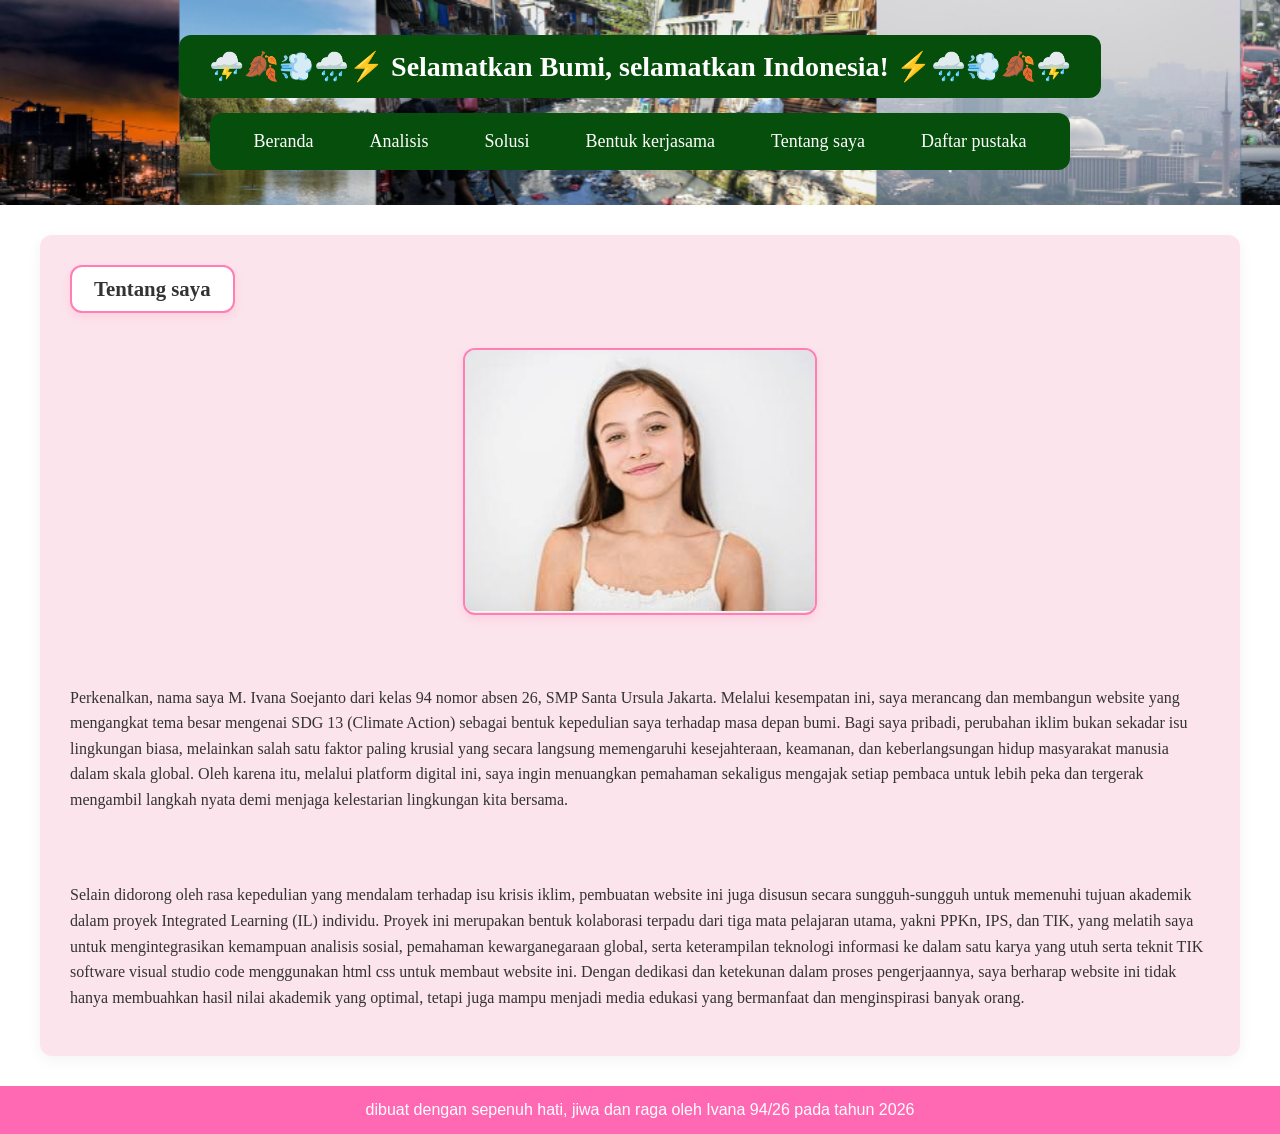
<file: saya.html>
<!DOCTYPE html>
<html lang="en">
<head>
  <meta charset="UTF-8">
  <meta name="viewport" content="width=device-width, initial-scale=1.0">
  <title>ILindividu_Ivana9426</title>
  <link rel="stylesheet" href="ILindividu.css">
</head>

  <header class="banner">
    <div class="title-box">
      <h1>⛈️🍂💨🌧️⚡ Selamatkan Bumi, selamatkan Indonesia! ⚡🌧️💨🍂⛈️</h1>
    </div>

   <nav class="nav-box">
  <!-- Beranda with Dropdown -->
  <div class="dropdown">
    <a href="index.html" class="nav-btn">Beranda</a>
    <div class="dropdown-content">
      <a href="#pembuka">Pembuka</a>
      <a href="#sdgs-meaning">Pengertian SDGs</a>
      <a href="#pbb">PBB</a>
      <a href="#17-sdgs">17 SDGs</a>
    </div>
  </div>

  <div class="dropdown">
    <a href="analisis.html" class="nav-btn">Analisis</a>
    <div class="dropdown-content">
      <a href="#tentang-sdgs13">Tentang SDGs 13</a>
      <a href="#tantangan">Tantangan</a>
      <a href="#kondisi-bumi">Kondisi bumi</a>
      <a href="#potensi">Potensi</a>
      <a href="#peran-masyarakat">Peran masyarakat</a>
    </div>
  </div>



  <a href="solusi.html" class="nav-btn">Solusi</a>
  <a href="kerjasama.html" class="nav-btn">Bentuk kerjasama</a>
  <a href="saya.html" class="nav-btn">Tentang saya</a>
  <a href="pustaka.html" class="nav-btn">Daftar pustaka</a>
</nav>

  </header>


  <main class="main-container">
 

  <!-- Right Side: Main Box -->
  <section class="right-content-box">
    <!-- Inner Box at the Corner with Hover Animation -->
    <div class="inner-subtitle-box">
      <h2>Tentang saya</h2>
    </div>
    
<div class="image-hover-container">
  <!-- This is the default image -->
  <img src="me1.png" alt="Foto Ivana" class="img-default">
  
  <!-- This is the image that appears on hover -->
  <img src="13SDG.png" alt="Foto Hover" class="img-hover">
</div>


    <p>Perkenalkan, nama saya M. Ivana Soejanto dari kelas 94 nomor absen 26, SMP Santa Ursula Jakarta. Melalui kesempatan ini, saya merancang dan membangun website yang mengangkat tema besar mengenai SDG 13 (Climate Action) sebagai bentuk kepedulian saya terhadap masa depan bumi. Bagi saya pribadi, perubahan iklim bukan sekadar isu lingkungan biasa, melainkan salah satu faktor paling krusial yang secara langsung memengaruhi kesejahteraan, keamanan, dan keberlangsungan hidup masyarakat manusia dalam skala global. Oleh karena itu, melalui platform digital ini, saya ingin menuangkan pemahaman sekaligus mengajak setiap pembaca untuk lebih peka dan tergerak mengambil langkah nyata demi menjaga kelestarian lingkungan kita bersama.</p>
    <p>Selain didorong oleh rasa kepedulian yang mendalam terhadap isu krisis iklim, pembuatan website ini juga disusun secara sungguh-sungguh untuk memenuhi tujuan akademik dalam proyek Integrated Learning (IL) individu. Proyek ini merupakan bentuk kolaborasi terpadu dari tiga mata pelajaran utama, yakni PPKn, IPS, dan TIK, yang melatih saya untuk mengintegrasikan kemampuan analisis sosial, pemahaman kewarganegaraan global, serta keterampilan teknologi informasi ke dalam satu karya yang utuh serta teknit TIK software visual studio code menggunakan html css untuk membaut website ini. Dengan dedikasi dan ketekunan dalam proses pengerjaannya, saya berharap website ini tidak hanya membuahkan hasil nilai akademik yang optimal, tetapi juga mampu menjadi media edukasi yang bermanfaat dan menginspirasi banyak orang.</p>
  </section>
</main>

  


<footer>
  <p>dibuat dengan sepenuh hati, jiwa dan raga oleh Ivana 94/26 pada tahun 2026</p>
</footer>

</body>
</html>
</file>
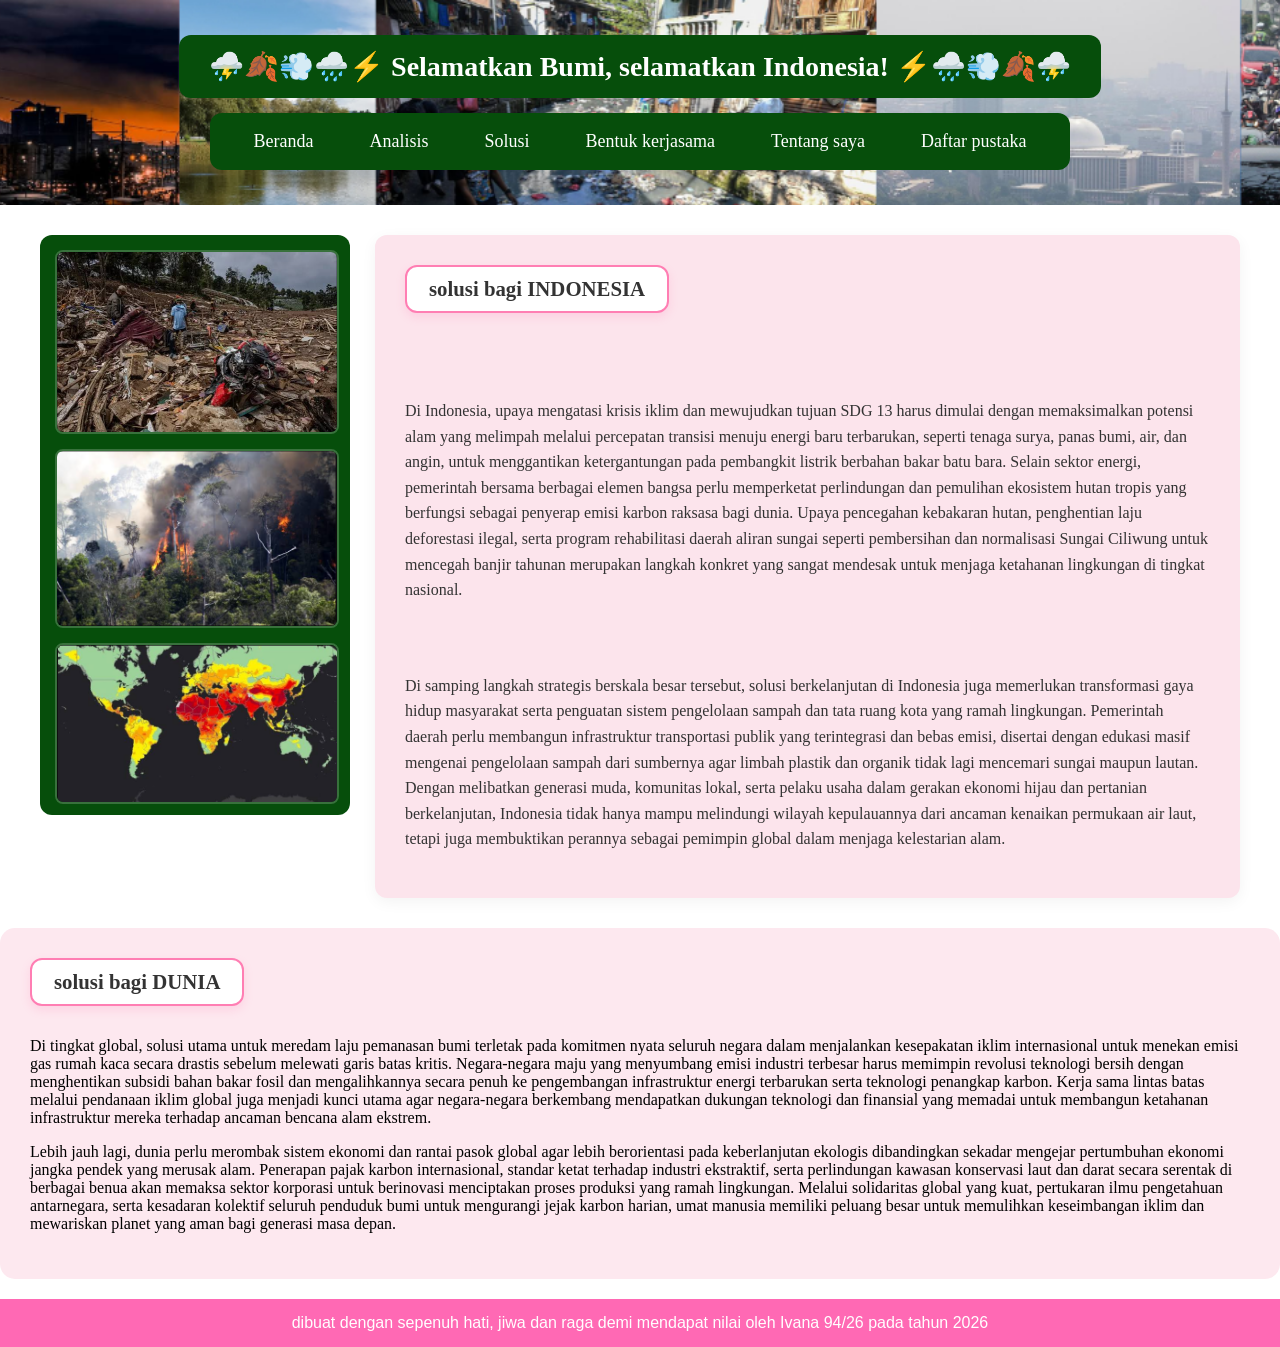
<file: solusi.html>
<!DOCTYPE html>
<html lang="en">
<head>
  <meta charset="UTF-8">
  <meta name="viewport" content="width=device-width, initial-scale=1.0">
  <title>ILindividu_Ivana9426</title>
  <link rel="stylesheet" href="ILindividu.css">
</head>

  <header class="banner">
    <div class="title-box">
      <h1>⛈️🍂💨🌧️⚡ Selamatkan Bumi, selamatkan Indonesia! ⚡🌧️💨🍂⛈️</h1>
    </div>

   <nav class="nav-box">
  <!-- Beranda with Dropdown -->
  <div class="dropdown">
    <a href="index.html" class="nav-btn">Beranda</a>
    <div class="dropdown-content">
      <a href="#pembuka">Pembuka</a>
      <a href="#sdgs-meaning">Pengertian SDGs</a>
      <a href="#pbb">PBB</a>
      <a href="#17-sdgs">17 SDGs</a>
    </div>
  </div>

  <div class="dropdown">
    <a href="analisis.html" class="nav-btn">Analisis</a>
    <div class="dropdown-content">
      <a href="#tentang-sdgs13">Tentang SDGs 13</a>
      <a href="#tantangan">Tantangan</a>
      <a href="#kondisi-bumi">Kondisi bumi</a>
      <a href="#potensi">Potensi</a>
      <a href="#peran-masyarakat">Peran masyarakat</a>
    </div>
  </div>



  <a href="solusi.html" class="nav-btn">Solusi</a>
  <a href="kerjasama.html" class="nav-btn">Bentuk kerjasama</a>
  <a href="saya.html" class="nav-btn">Tentang saya</a>
  <a href="pustaka.html" class="nav-btn">Daftar pustaka</a>
</nav>

  </header>


  <main class="main-container">
  <!-- Left Side: Vertical Box Full of Pictures -->
  <aside class="left-image-box">
    <img src="solusi1.png" alt="Project Image 1">
    <img src="solusi2.png" alt="Project Image 2">
    <img src="solusi3.png" alt="Project Image 3">
  </aside>

  <!-- Right Side: Main Box -->
  <section class="right-content-box">
    <!-- Inner Box at the Corner with Hover Animation -->
    <div class="inner-subtitle-box">
      <h2>solusi bagi INDONESIA</h2>
    </div>
    
    <p>Di Indonesia, upaya mengatasi krisis iklim dan mewujudkan tujuan SDG 13 harus dimulai dengan memaksimalkan potensi alam yang melimpah melalui percepatan transisi menuju energi baru terbarukan, seperti tenaga surya, panas bumi, air, dan angin, untuk menggantikan ketergantungan pada pembangkit listrik berbahan bakar batu bara. Selain sektor energi, pemerintah bersama berbagai elemen bangsa perlu memperketat perlindungan dan pemulihan ekosistem hutan tropis yang berfungsi sebagai penyerap emisi karbon raksasa bagi dunia. Upaya pencegahan kebakaran hutan, penghentian laju deforestasi ilegal, serta program rehabilitasi daerah aliran sungai seperti pembersihan dan normalisasi Sungai Ciliwung untuk mencegah banjir tahunan merupakan langkah konkret yang sangat mendesak untuk menjaga ketahanan lingkungan di tingkat nasional.</p>
    <p>Di samping langkah strategis berskala besar tersebut, solusi berkelanjutan di Indonesia juga memerlukan transformasi gaya hidup masyarakat serta penguatan sistem pengelolaan sampah dan tata ruang kota yang ramah lingkungan. Pemerintah daerah perlu membangun infrastruktur transportasi publik yang terintegrasi dan bebas emisi, disertai dengan edukasi masif mengenai pengelolaan sampah dari sumbernya agar limbah plastik dan organik tidak lagi mencemari sungai maupun lautan. Dengan melibatkan generasi muda, komunitas lokal, serta pelaku usaha dalam gerakan ekonomi hijau dan pertanian berkelanjutan, Indonesia tidak hanya mampu melindungi wilayah kepulauannya dari ancaman kenaikan permukaan air laut, tetapi juga membuktikan perannya sebagai pemimpin global dalam menjaga kelestarian alam.</p>
  </section>



</main>



<div class="box">
  <div class="inner-subtitle-box">
    <h2>solusi bagi DUNIA</h2>
  </div>
 <p>Di tingkat global, solusi utama untuk meredam laju pemanasan bumi terletak pada komitmen nyata seluruh negara dalam menjalankan kesepakatan iklim internasional untuk menekan emisi gas rumah kaca secara drastis sebelum melewati garis batas kritis. Negara-negara maju yang menyumbang emisi industri terbesar harus memimpin revolusi teknologi bersih dengan menghentikan subsidi bahan bakar fosil dan mengalihkannya secara penuh ke pengembangan infrastruktur energi terbarukan serta teknologi penangkap karbon. Kerja sama lintas batas melalui pendanaan iklim global juga menjadi kunci utama agar negara-negara berkembang mendapatkan dukungan teknologi dan finansial yang memadai untuk membangun ketahanan infrastruktur mereka terhadap ancaman bencana alam ekstrem.</p>
<p>Lebih jauh lagi, dunia perlu merombak sistem ekonomi dan rantai pasok global agar lebih berorientasi pada keberlanjutan ekologis dibandingkan sekadar mengejar pertumbuhan ekonomi jangka pendek yang merusak alam. Penerapan pajak karbon internasional, standar ketat terhadap industri ekstraktif, serta perlindungan kawasan konservasi laut dan darat secara serentak di berbagai benua akan memaksa sektor korporasi untuk berinovasi menciptakan proses produksi yang ramah lingkungan. Melalui solidaritas global yang kuat, pertukaran ilmu pengetahuan antarnegara, serta kesadaran kolektif seluruh penduduk bumi untuk mengurangi jejak karbon harian, umat manusia memiliki peluang besar untuk memulihkan keseimbangan iklim dan mewariskan planet yang aman bagi generasi masa depan.</p>
</div>




  <footer>
  <p>dibuat dengan sepenuh hati, jiwa dan raga demi mendapat nilai oleh Ivana 94/26 pada tahun 2026</p>
</footer>


</body>
</html>
</file>
<file: ILindividu.css>
body {
  margin: 0;
  padding: 0;
  font-family: Georgia, serif;
}

.banner {
  background-image: url('headerbg.png');
  background-size: cover;
  background-position: center;
  padding: 35px 20px;
  display: flex;
  flex-direction: column;
  align-items: center;
  gap: 15px;
}

.title-box {
  background-color: #064e0b;
  color: white;
  padding: 15px 30px;
  border-radius: 12px;
  text-align: center;
}

.title-box h1 {
  margin: 0;
  font-size: 28px;
}


.nav-box {
  display: flex;
  flex-wrap: nowrap;          /* Keeps everything strictly on one horizontal line */
  align-items: center;
  justify-content: center;
  background-color: #064e0b;
  padding: 10px 25px;
  gap: 20px;                  /* Space between buttons */
  width: fit-content;         /* Shrinks the box to fit the contents */
  margin: 0 auto;             /* Centers it nicely on the page */
  border-radius: 12px;
}
.nav-btn {
  color: white;
  text-decoration: none;
  font-size: 18px;
  padding: 8px 18px;
  border-radius: 8px;
  transition: background-color 0.2s;
}

.nav-btn:hover {
  background-color: #0e7a16;
}






/* Main container holding both boxes side-by-side */
.main-container {
  display: flex;
  gap: 25px;
  max-width: 1200px;
  margin: 30px auto;
  padding: 0 20px;
}

/* Left Box: Vertical container full of pictures */
.left-image-box {
  flex: 0 0 280px; /* Fixed width for the picture column */
  background-color: #064e0b; /* Matches your dark green theme */
  padding: 15px;
  border-radius: 12px;
  display: flex;
  flex-direction: column;
  gap: 15px;
  max-height: 550px;
  overflow-y: auto; /* Adds a scrollbar if you have lots of pictures */
}

/* Styling for individual pictures inside the left box */
/* Left Box: Vertical container full of pictures */
.left-image-box img {
  width: 100%; /* Forces images to stretch and fill the entire width of the box */
  height: 180px;
  object-fit: cover; /* Crops the image nicely to fit the container */
  border-radius: 8px;
  border: 2px solid rgba(255, 255, 255, 0.2);
}

/* Right Box: Main content container */
.right-content-box {
  flex: 1; /* Takes up the remaining space */
  background-color: #fce4ec; /* Light pink background matching your project style */
  padding: 30px;
  border-radius: 12px;
  position: relative; /* Allows absolute positioning for the inner corner box */
  box-shadow: 0 4px 15px rgba(0, 0, 0, 0.05);
}

/* Inner Box placed at the corner */
.inner-subtitle-box {
  position: absolute;
  top: 25px;
  left: 25px;
  background-color: #00897b; /* Teal accent color */
  color: white;
  padding: 12px 24px;
  border-radius: 8px;
  box-shadow: 0 4px 10px rgba(0, 0, 0, 0.1);
  
  /* Smooth transition for the hover effect */
  transition: all 0.3s ease-in-out;
  cursor: pointer;
}

/* Subtitle text styling */
.inner-subtitle-box h2 {
  margin: 0;
  font-size: 20px;
}

/* Hover Effect: Enlarges and glows */
.inner-subtitle-box:hover {
  transform: scale(1.05); /* Slightly enlarges the box */
  box-shadow: 0 0 20px rgba(0, 137, 123, 0.8), 0 0 35px rgba(255, 255, 255, 0.6); /* Glowing effect */
}

/* Pushes the text down so it doesn't overlap with the absolute positioned inner box */
.right-content-box p {
  margin-top: 70px;
  font-size: 16px;
  color: #333;
  line-height: 1.6;
}

.left-text-box {
  flex: 0 0 500px; /* Fixed width for the picture column */
  background-color: #80d3fd; /* Matches your dark green theme */
  padding: 15px;
  border-radius: 12px;
  display: flex;
  flex-direction: column;
  gap: 15px;
  max-height: 890px;
  /* Replace .left-box with whatever class/tag name you used for the blue section */
  overflow: visible;      /* Completely removes the scrollbar */
}






.inner-subtitle2-box {
  top: 25px;
  left: 25px;
  width: fit-content;
  background-color: #dd4545; /* Teal accent color */
  color: white;
  padding: 12px 24px;
  border-radius: 8px;
  box-shadow: 0 4px 10px rgba(0, 0, 0, 0.1);
  
  /* Smooth transition for the hover effect */
  transition: all 0.3s ease-in-out;
  cursor: pointer;
}

/* Subtitle text styling */
.inner-subtitle2-box h2 {
  margin: 0;
  font-size: 20px;
}

/* Hover Effect: Enlarges and glows */
.inner-subtitle2-box:hover {
  transform: scale(1.05); /* Slightly enlarges the box */
  box-shadow: 0 0 20px rgba(235, 239, 238, 0.8), 0 0 35px rgba(255, 255, 255, 0.6); /* Glowing effect */
}

footer {
  background-color: #ff69b4; /* Bright pink (change to #ffc0cb for pastel pink) */
  color: #ffffff;
  text-align: center;
  padding: 15px 0;
  font-family: sans-serif;
  width: 100%;
}

footer p {
  margin: 0;
}




/* The outer container holding all 3 boxes */
/* The outer container holding the stacked boxes */
.three-boxes-container {
  display: flex;
  flex-direction: column;     /* Stacks the boxes vertically */
  gap: 20px;                  /* Space between each stacked box */
  width: 100%;                /* Takes up the full width available */
  max-width: 1400px;          /* Optional: keeps it from stretching too far on giant monitors */
  margin: 20px auto;          /* Centers the container on the page */
  padding: 0 20px;            /* Adds a small buffer so boxes don't touch screen edges */
  box-sizing: border-box;     /* Includes padding in the total width calculation */
}

/* Styling for each individual box */
.box {
  position: relative;        /* Keeps absolute children trapped inside */
  padding: 30px;              /* Ensure there is enough inner padding */
  background-color: #fde8ef;
  border-radius: 15px;
  margin-bottom: 20px;
}

.inner-subtitle-box {
  display: inline-block;
  background-color: #ffffff;
  color: #333333;
  padding: 10px 22px;
  margin-bottom: 15px;       /* Pushes the paragraph text down below it */
  border-radius: 12px;
  border: 2px solid #ff7eb3;
  box-shadow: 0 4px 10px rgba(255, 126, 179, 0.2);
  
  /* Remove any negative margins or absolute positioning if you added them */
  position: static;          
}

.inner-subtitle-box h2 {
  margin: 0;
  font-size: 1.3rem;
}

/* Hover state: makes it grow bigger and glow */
.inner-subtitle-box:hover {
  transform: scale(1.06);            /* Makes the box 6% bigger */
  background-color: #fff5f9;         /* Slight warm tint on hover */
  box-shadow: 0 0 20px rgba(255, 105, 180, 0.8), 
              0 0 35px rgba(255, 105, 180, 0.4); /* Double-layered pink glow */
}


/* Creates a responsive grid that fits multiple items per row */
.sdg-grid {
  display: grid;
  /* Changes from 2 columns to 3 columns, sharing the full width equally */
  grid-template-columns: repeat(3, 1fr); 
  gap: 20px; /* Space between the three boxes */
  margin-top: 20px;
}

/* Styling for each individual SDG image box */
.sdg-card {
  background-color: #ffffff;
  border-radius: 12px;
  border: 2px solid #ff7eb3;
  padding: 8px;
  aspect-ratio: 1 / 1; /* Keeps the boxes perfectly square */
  display: flex;
  align-items: center;
  justify-content: center;
  box-shadow: 0 4px 10px rgba(255, 126, 179, 0.2);
  cursor: pointer;
  
  /* Smooth hover transition */
  transition: transform 0.3s ease, box-shadow 0.3s ease, background-color 0.3s ease;
}

/* Makes sure the image fits nicely inside the card */
.sdg-card img {
  width: 100%;
  height: 100%;
  object-fit: cover;
  border-radius: 8px;
}

/* Hover effect: grows bigger and glows */
.sdg-card:hover {
  transform: scale(1.08);
  background-color: #fff5f9;
  box-shadow: 0 0 15px rgba(255, 105, 180, 0.8), 
              0 0 25px rgba(255, 105, 180, 0.4);
}




/* Container to hold the images and keep them neatly sized */
.image-hover-container {
  position: relative;
  width: 100%;             /* Adjust width as needed (e.g., 300px or 100%) */
  max-width: 350px;        /* Limits max size */
  aspect-ratio: 4 / 3;     /* Keeps a nice photo shape */
  border-radius: 12px;     /* Rounded corners matching your theme */
  overflow: hidden;        /* Hides anything spilling outside the box */
  margin: 20px 0;          /* Spacing around the image */
  border: 2px solid #ff7eb3; /* Optional pink border matching your style */
  box-shadow: 0 4px 10px rgba(255, 126, 179, 0.2);
  cursor: pointer;
}

/* Base styles for both images */
.image-hover-container {
  position: relative;
  width: 100%;
  max-width: 350px;
  /* aspect-ratio: 4 / 3; */
  border-radius: 12px;
  overflow: hidden;
  
  /* Change this line to center it horizontally */
  margin: 20px auto;       
  
  border: 2px solid #ff7eb3;
  box-shadow: 0 4px 10px rgba(255, 126, 179, 0.2);
  cursor: pointer;
}

/* Default image is fully visible */
.img-default {
  opacity: 1;
  z-index: 2;
}

/* Hover image is hidden initially */
.img-hover {
  opacity: 0;
  z-index: 1;
}

/* When hovering over the container: */
.image-hover-container:hover .img-default {
  opacity: 0;              /* Fades out the first image */
  transform: scale(1.05);  /* Slight zoom effect */
}

.image-hover-container:hover .img-hover {
  opacity: 1;              /* Fades in the second image */
  transform: scale(1.05);  /* Slight zoom effect */
}


html {
  scroll-behavior: smooth;
}

/* Keeps "Beranda" aligned with your other nav-btn links */
.dropdown {
  position: relative;
  display: inline-flex;
  align-items: center;
}

/* Hidden dropdown box */
.dropdown-content {
  display: none;
  position: absolute; /* This keeps it floating so it doesn't push other buttons */
  top: 100%;          /* Places it directly below the nav bar */
  left: 0;
  background-color: #1b4d3e; /* Your dark green theme */
  min-width: 180px;
  box-shadow: 0px 8px 16px rgba(0,0,0,0.3);
  z-index: 9999;      /* Forces it to stay on top of other elements */
  border-radius: 8px;
  overflow: hidden;
}

/* Ensure the dropdown shows on hover */
.dropdown:hover .dropdown-content {
  display: block;
}

/* Dropdown links */
.dropdown-content a {
  color: white;
  padding: 12px 16px;
  text-decoration: none;
  display: block;
  text-align: left;
  font-size: 15px;
}

.dropdown-content a:hover {
  background-color: #22c55e;
}

/* Show on hover */
.dropdown:hover .dropdown-content {
  display: block;
}
</file>
